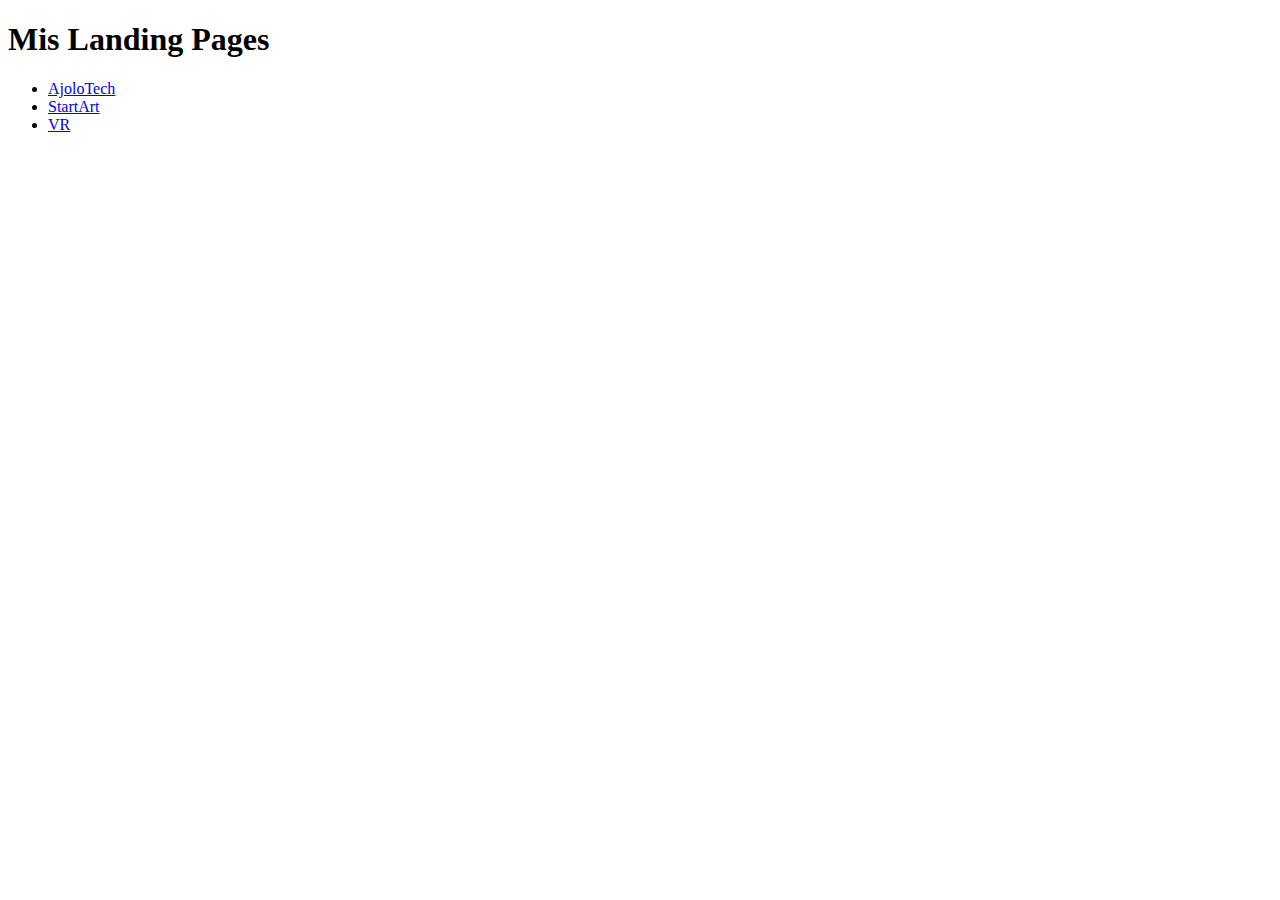
<file: index.html>
<!DOCTYPE html>
<html lang="es">
<head>
  <meta charset="UTF-8">
  <meta name="viewport" content="width=device-width, initial-scale=1">
  <title>Portafolio de Landing Pages</title>
</head>
<body>
  <h1>Mis Landing Pages</h1>
  <ul>
    <li><a href="AjoloTech/" target="_blank">AjoloTech</a></li>
    <li><a href="StartArt/" target="_blank">StartArt</a></li>
    <li><a href="VR/" target="_blank">VR</a></li>
  </ul>
</body>
</html>
</file>
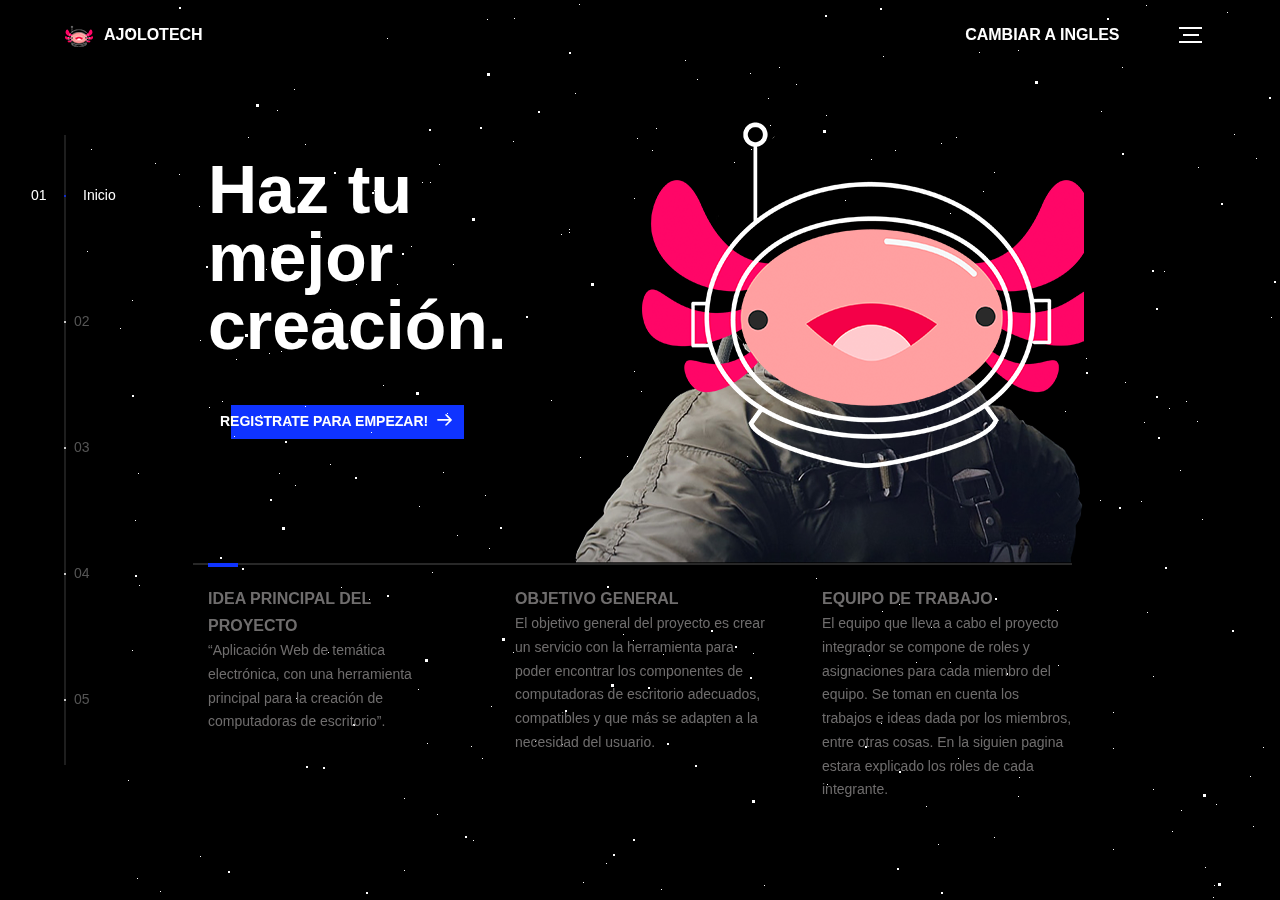
<file: Landing Pages/AjoloTech/index.html>
<!DOCTYPE html>
<html lang="en">
<head>
  <title>AjoloTech</title>
  <link rel="icon" type="image/x-icon" href="assets/Ajolotito.ico" />
  <meta charset="utf-8">
  <meta name="viewport" content="width=device-width, initial-scale=1">
  <meta http-equiv="X-UA-Compatible" content="IE=edge">
  <meta name="description" content="HTML5 website template">
  <meta name="keywords" content="global, template, html, sass, jquery">
  <meta name="author" content="Bucky Maler">
  <link rel="stylesheet" href="assets/css/main.css">
</head>
<body>

<!-- notification for small viewports and landscape oriented smartphones -->
<div class="device-notification">
  <a class="device-notification--logo" href="#0">
    <img src="assets/img/logo.png" alt="AjoloTech">
    <p>AjoloTech</p>
  </a>
  <p class="device-notification--message">Ajolotech tiene mucho mas que ofrecer, preferimos que use una pantalla mas grande, le aseguro.</p>
</div>

<div class="perspective effect-rotate-left">
  <div class="container"><div class="outer-nav--return"></div>
    <div id="viewport" class="l-viewport">
      <div class="l-wrapper">
        <header class="header">
          <a class="header--logo" href="">
            <img src="assets/img/logo.png" alt="Global">
            <p>AjoloTech</p>
          </a>
          <a class="header--logo" href="">
            <a class="header--logo" href="">
              <a class="header--logo" href="">
                <a class="header--logo" href="">
                  <a class="header--logo" href="">
                    <a class="header--logo" href="">
                      <a class="header--logo" href="">
                        <a class="header--logo" href="">
                          <p></p>
                        </a>
                        <p></p>
                      </a>
                      <p></p>
                    </a>
                    <p></p>
                  </a>
                  <p></p>
                </a>
                <p></p>
              </a>
              <p></p>
            </a>
            <p></p>
          </a>
          <a class="header--logo" href="http://localhost/ajolotech/Ingles/PrincipalIngles/">
            <p>Cambiar a Ingles</p> 
          </a>
          
          <button class="header--cta cta">Crea tu PC</button>
          <div class="header--nav-toggle">
            <span></span>
          </div>
        </header>
        <nav class="l-side-nav">
          <ul class="side-nav">
            <li class="is-active"><span>Inicio</span></li>
            <li><span>Integrantes</span></li>
            <li><span>Componentes</span></li>
            <li><span>Contactos</span></li>
            <li><span>Crea tu PC</span></li>
          </ul>
        </nav>
        <ul class="l-main-content main-content">
          <li class="l-section section section--is-active">
            <link href='https://fonts.googleapis.com/css?family=Lato:300,400,700' rel='stylesheet' type='text/css'>
            <div id='stars'></div>
            <div id='stars2'></div>
            <div id='stars3'></div>
            <div id='title'>
              <span>
              </span>
              <br>
              <span>
              </span>
            </div>
            <div class="intro">
              <div class="intro--banner">
                <h1>Haz tu<br>mejor<br>creación.</h1>
                <button class="cta">Registrate para empezar!
                  <svg version="1.1" id="Layer_1" xmlns="http://www.w3.org/2000/svg" xmlns:xlink="http://www.w3.org/1999/xlink" x="0px" y="0px" viewBox="0 0 150 118" style="enable-background:new 0 0 150 118;" xml:space="preserve">
                  <g transform="translate(0.000000,118.000000) scale(0.100000,-0.100000)">
                    <path d="M870,1167c-34-17-55-57-46-90c3-15,81-100,194-211l187-185l-565-1c-431,0-571-3-590-13c-55-28-64-94-18-137c21-20,33-20,597-20h575l-192-193C800,103,794,94,849,39c20-20,39-29,61-29c28,0,63,30,298,262c147,144,272,271,279,282c30,51,23,60-219,304C947,1180,926,1196,870,1167z"/>
                  </g>
                  </svg>
                  <span class="btn-background"></span>
                </button>
                <img src="assets/img/introduction-visual.png" alt="Welcome">
              </div>
              <div class="intro--options">
                <a href="#">
                  <h3>Idea Principal del Proyecto</h3>
                  <p>“Aplicación Web de temática electrónica, con una herramienta principal para la
                    creación de computadoras de escritorio”.</p>
                </a>
                <a href="#">
                  <h3>Objetivo General</h3>
                  <p> El objetivo general del proyecto es crear un servicio con la herramienta para poder
                    encontrar los componentes de computadoras de escritorio adecuados, compatibles
                    y que más se adapten a la necesidad del usuario.</p>
                </a>
                <a href="#">
                  <h3>Equipo de Trabajo</h3>
                  <p>El equipo que lleva a cabo el proyecto integrador se compone de roles y asignaciones para cada miembro del equipo. Se toman en cuenta los trabajos e ideas dada por los miembros, entre otras cosas. En la siguien pagina estara explicado los roles de cada integrante.</p>
                </a>
              </div>
            </div>
          </li>
          <li class="l-section section">
            <link href='https://fonts.googleapis.com/css?family=Lato:300,400,700' rel='stylesheet' type='text/css'>
            <div id='stars'></div>
            <div id='stars2'></div>
            <div id='stars3'></div>
            <div id='title'>
              <span>
              </span>
              <br>
              <span>
              </span>
            </div>
            <div class="work">
              <h2>Integrantes del proyecto</h2>
              <div class="work--lockup">
                <ul class="slider">
                  <li class="slider--item slider--item-left">
                    <a href="#0">
                      <div class="slider--item-image">
                        <img src="assets/img/Ethian.jpg" alt="Victory">
                      </div>
                      <p class="slider--item-title">Ethian Emiliano Martínez Zafiro</p>
                      <p class="slider--item-description">Miembro encargado de la Aplicación Web.</p>
                      <br>
                      <p class="slider--item-description">Director de las comunicaciones de la empresa.</p>
                    </a>
                  </li>
                  <li class="slider--item slider--item-center">
                    <a href="#0">
                      <div class="slider--item-image">
                        <img src="assets/img/Yahir2.0.jpg" alt="Metiew and Smith">
                      </div>
                      <p class="slider--item-title">Alan Yahir Martinez Santillanes</p>
                      <p class="slider--item-description">Miembro principal y encargado en el diseño de la empresa.</p>
                      <br>
                      <p class="slider--item-description">Director creativo del proyecto.</p>
                    </a>
                  </li>
                  <li class="slider--item slider--item-right">
                    <a href="#0">
                      <div class="slider--item-image">
                        <img src="assets/img/Cessssar.jpg" alt="Alex Nowak">
                      </div>
                      <p class="slider--item-title">Cesar Alejandro Ruiz Mercado</p>
                      <p class="slider--item-description">Director de operación del proyecto.</p>
                      <br>
                      <p class="slider--item-description">Miembro encargado de la Aplicación Web.</p>
                    </a>
                  </li>
                </ul>
                <div class="slider--prev">
                  <svg version="1.1" id="Layer_1" xmlns="http://www.w3.org/2000/svg" xmlns:xlink="http://www.w3.org/1999/xlink" x="0px" y="0px"
                  viewBox="0 0 150 118" style="enable-background:new 0 0 150 118;" xml:space="preserve">
                  <g transform="translate(0.000000,118.000000) scale(0.100000,-0.100000)">
                    <path d="M561,1169C525,1155,10,640,3,612c-3-13,1-36,8-52c8-15,134-145,281-289C527,41,562,10,590,10c22,0,41,9,61,29
                    c55,55,49,64-163,278L296,510h575c564,0,576,0,597,20c46,43,37,109-18,137c-19,10-159,13-590,13l-565,1l182,180
                    c101,99,187,188,193,199c16,30,12,57-12,84C631,1174,595,1183,561,1169z"/>
                  </g>
                  </svg>
                </div>
                <div class="slider--next">
                  <svg version="1.1" id="Layer_1" xmlns="http://www.w3.org/2000/svg" xmlns:xlink="http://www.w3.org/1999/xlink" x="0px" y="0px" viewBox="0 0 150 118" style="enable-background:new 0 0 150 118;" xml:space="preserve">
                  <g transform="translate(0.000000,118.000000) scale(0.100000,-0.100000)">
                    <path d="M870,1167c-34-17-55-57-46-90c3-15,81-100,194-211l187-185l-565-1c-431,0-571-3-590-13c-55-28-64-94-18-137c21-20,33-20,597-20h575l-192-193C800,103,794,94,849,39c20-20,39-29,61-29c28,0,63,30,298,262c147,144,272,271,279,282c30,51,23,60-219,304C947,1180,926,1196,870,1167z"/>
                  </g>
                  </svg>
                </div>
              </div>
            </div>
          </li>
          <li class="l-section section">
            <link href='https://fonts.googleapis.com/css?family=Lato:300,400,700' rel='stylesheet' type='text/css'>
            <div id='stars'></div>
            <div id='stars2'></div>
            <div id='stars3'></div>
            <div id='title'>
              <span>
              </span>
              <br>
              <span>
              </span>
            </div>
            <div class="about">
              <section class="section-plans" id="section-plans">
                <div class="u-center-text u-margin-bottom-big">

                </div>
          
                <div class="row">
                  <div class="col-1-of-3">
                    <div class="card">
                      <div class="card__side card__side--front-1">
                        <div class="card__title card__title--1">
                          <i class="fas fa-paper-plane"></i>
                          <h4 class="card__heading">GPU</h4>
                        </div>
          
                        <div class="card__details">


                          <ul>
                            <li>GeForce GTX 1050 Ti</li>
                            <li>RX 6400 Aero ITX</li>
                            <li>GTX 1650 Phoenix</li>
                            <li>RTX 3050 Twin Edge</li>
                            <li>RTX 3070 GAMING</li>
                            <li>RX 6950 XT</li>
                          </ul>

                          
                        </div>
                      </div>
                      <div class="card__side card__side--back card__side--back-1">
                        <div class="card__cta">
                          <div class="card__price-box">
                            <p class="card__price-only">Consiguelo</p>
                            <p class="card__price-value">Ahora</p>
                          </div>
                        </div>
                      </div>
                    </div>
                  </div>
          
                  <div class="col-1-of-3">
                    <div class="card">
                      <div class="card__side card__side--front-2">
                        <div class="card__title card__title--2">
                          <i class="fas fa-plane"></i>
                          <h4 class="card__heading">CPU</h4>
                        </div>
          
                        <div class="card__details">
                          <ul>
                            <li>Ryzen 9 5950X</li>
                            <li>Core i9-12900KF</li>
                            <li>Core i7-12700F</li>
                            <li>Ryzen 5 5600G</li>
                            <li>Core i5-12400</li>
                            <li>Ryzen 7 5800X</li>
                          </ul>
                        </div>
                      </div>
                      <div class="card__side card__side--back card__side--back-2">
                        <div class="card__cta">
                          <div class="card__price-box">
                            <p class="card__price-only">Arma tu</p>
                            <p class="card__price-value">PC</p>
                          </div>
                        </div>
                      </div>
                    </div>
                  </div>
          
                  <div class="col-1-of-3">
                    <div class="card">
                      <div class="card__side card__side--front-3">
                        <div class="card__title card__title--3">
                          <i class="fas fa-rocket"></i>
                          <h4 class="card__heading">RAM</h4>
                        </div>
          
                        <div class="card__details">
                          <ul>
                            <li>Kingston ValueRAM.</li>
                            <li>HyperX Fury</li>
                            <li>G.Skill RipjawsX.</li>
                            <li>G.Skill Trident X.</li>
                            <li>Corsair Vengeance.</li>
                            <li>Thermaltake Toughram RGB</li>
                          </ul>
                        </div>
                      </div>
                      <div class="card__side card__side--back card__side--back-3">
                        <div class="card__cta">
                          <div class="card__price-box">
                            <p class="card__price-only">Hazlo</p>
                            <p class="card__price-value">Realidad</p>
                          </div>
                        </div>
                      </div>
                    </div>
                  </div>
                </div>
                <div class="u-center-text u-margin-top-huge">
                  <a href="#" class="btn btn--green">Los mejores componentes</a>
              </section>
            </div>
          </li>
          <li class="l-section section">
            <link href='https://fonts.googleapis.com/css?family=Lato:300,400,700' rel='stylesheet' type='text/css'>
            <div id='stars'></div>
            <div id='stars2'></div>
            <div id='stars3'></div>
            <div id='title'>
              <span>
              </span>
              <br>
              <span>
              </span>
            </div>
            <div class="contact">
              <div class="contact--lockup">
                <div class="modal">
                  <div class="modal--information">
                    <p>Montes Americanos #9501, Sector 35, Chihuahua</p>
                    <a href="ajolotech.utch@gmail.com">ajolotech.utch@gmail.com</a>
                    <a href="tel:614 241 3465">Tel: 614 241 3465</a>
                  </div>
                  <ul class="modal--options">
                    <li><a href="https://www.instagram.com/ajolo_tech/">Instagram</a></li>
                    <li><a href="https://www.facebook.com/profile.php?id=100083123802066">Facebook</a></li>
                    <li><a href="mailto:ajolotech.utch@gmail.com">Contactanos</a></li>
                  </ul>
                </div>
              </div>
            </div>
          </li>
          <li class="l-section section">
            <link href='https://fonts.googleapis.com/css?family=Lato:300,400,700' rel='stylesheet' type='text/css'>
            <div id='stars'></div>
            <div id='stars2'></div>
            <div id='stars3'></div>
            <div id='title'>
              <span>
              </span>
              <br>
              <span>
              </span>
            </div>
            <div class="hire">
              <div class="login-box">
                <form>
                  <div class="user-box">
                  </div>
                  <div class="user-box">
                  </div>
                  <a href="http://localhost/ajolotech/Espa%c3%b1ol/Login%20Final%20Final/login.php">
                    <span></span>
                    <span></span>
                    <span></span>
                    <span></span>
                    Se parte de la familia.
                  </a>
                </form>
              </div>
            </div>
          </li>
        </ul>
      </div>
    </div>
  </div>
  <ul class="outer-nav">
    <li class="is-active">Inicio</li>
    <li>Integrantes</li>
    <li>Componentes</li>
    <li>Contactos</li>
    <li>Crea tu PC</li>
  </ul>
</div>

<script src="https://ajax.googleapis.com/ajax/libs/jquery/2.2.4/jquery.min.js"></script>
<script>window.jQuery || document.write('<script src="assets/js/vendor/jquery-2.2.4.min.js"><\/script>')</script>
<script src="assets/js/functions-min.js"></script>
</body>
</html>
</file>
<file: Landing Pages/AjoloTech/assets/css/main.css>
@font-face {
    font-family: 'Montserrat';
    src: url("fonts/Montserrat-Black.eot");
    src: local("☺"), url("fonts/Montserrat-Black.woff") format("woff"), url("fonts/Montserrat-Black.ttf") format("truetype"), url("fonts/Montserrat-Black.svg") format("svg");
    font-weight: 900;
    font-style: normal
}

@font-face {
    font-family: 'Montserrat';
    src: url("fonts/Montserrat-Bold.eot");
    src: local("☺"), url("fonts/Montserrat-Bold.woff") format("woff"), url("fonts/Montserrat-Bold.ttf") format("truetype"), url("fonts/Montserrat-Bold.svg") format("svg");
    font-weight: 700;
    font-style: normal
}

@font-face {
    font-family: 'Montserrat';
    src: url("fonts/Montserrat-Regular.eot");
    src: local("☺"), url("fonts/Montserrat-Regular.woff") format("woff"), url("fonts/Montserrat-Regular.ttf") format("truetype"), url("fonts/Montserrat-Regular.svg") format("svg");
    font-weight: 400;
    font-style: normal
}

@font-face {
    font-family: 'Montserrat';
    src: url("fonts/Montserrat-Light.eot");
    src: local("☺"), url("fonts/Montserrat-Light.woff") format("woff"), url("fonts/Montserrat-Light.ttf") format("truetype"), url("fonts/Montserrat-Light.svg") format("svg");
    font-weight: 300;
    font-style: normal
}

/*! normalize.css v3.0.2 | MIT License | git.io/normalize */
html {
    font-family: sans-serif;
    -ms-text-size-adjust: 100%;
    -webkit-text-size-adjust: 100%
}

body {
    margin: 0
}

article,
aside,
details,
figcaption,
figure,
footer,
header,
hgroup,
main,
menu,
nav,
section,
summary {
    display: block
}

audio,
canvas,
progress,
video {
    display: inline-block;
    vertical-align: baseline
}

audio:not([controls]) {
    display: none;
    height: 0
}

[hidden],
template {
    display: none
}

a {
    background-color: transparent
}

a:active,
a:hover {
    outline: 0
}

abbr[title] {
    border-bottom: 1px dotted
}

b,
strong {
    font-weight: bold
}

dfn {
    font-style: italic
}

h1 {
    font-size: 2em;
    margin: 0.67em 0
}

mark {
    background: #ff0;
    color: #000
}

small {
    font-size: 80%
}

sub,
sup {
    font-size: 75%;
    line-height: 0;
    position: relative;
    vertical-align: baseline
}

sup {
    top: -0.5em
}

sub {
    bottom: -0.25em
}

img {
    border: 0
}


svg:not(:root) {
    overflow: hidden
}

figure {
    margin: 1em 40px
}

hr {
    box-sizing: content-box;
    height: 0
}

pre {
    overflow: auto
}

code,
kbd,
pre,
samp {
    font-family: monospace, monospace;
    font-size: 1em
}

button,
input,
optgroup,
select,
textarea {
    color: inherit;
    font: inherit;
    margin: 0
}

button {
    overflow: visible
}

button,
select {
    text-transform: none
}

button,
html input[type="button"],
input[type="reset"],
input[type="submit"] {
    -webkit-appearance: button;
    cursor: pointer
}

button[disabled],
html input[disabled] {
    cursor: default
}

button::-moz-focus-inner,
input::-moz-focus-inner {
    border: 0;
    padding: 0
}

input {
    line-height: normal
}

input[type="checkbox"],
input[type="radio"] {
    box-sizing: border-box;
    padding: 0
}

input[type="number"]::-webkit-inner-spin-button,
input[type="number"]::-webkit-outer-spin-button {
    height: auto
}

input[type="search"] {
    -webkit-appearance: textfield;
    box-sizing: content-box
}

input[type="search"]::-webkit-search-cancel-button,
input[type="search"]::-webkit-search-decoration {
    -webkit-appearance: none
}

fieldset {
    border: 1px solid #c0c0c0;
    margin: 0 2px;
    padding: 0.35em 0.625em 0.75em
}

legend {
    border: 0;
    padding: 0
}

textarea {
    overflow: auto
}

optgroup {
    font-weight: bold
}

table {
    border-collapse: collapse;
    border-spacing: 0
}

td,
th {
    padding: 0
}

::-moz-selection {
    background: #FFF498
}

::selection {
    background: #FFF498
}

::-moz-selection {
    background: #FFF498
}

img::-moz-selection {
    background: transparent
}

img::selection {
    background: transparent
}

img::-moz-selection {
    background: transparent
}

body {
    -webkit-tap-highlight-color: #FFF498
}

body {
    background-color: #0c0c0c;
    font-size: 14px;
    line-height: 1.6;
    font-family: "Montserrat", sans-serif;
    color: #fff;
    -webkit-font-smoothing: antialiased;
    -webkit-text-size-adjust: 100%
}

.l-viewport {
    position: relative;
    width: 100%;
    height: 100vh;
    box-shadow: 0 0 45px 5px rgba(0, 0, 0, 0.85);
    overflow: hidden
}

.l-wrapper {
    position: relative;
    width: 1440px;
    max-width: 90%;
    height: 100%;
    margin: 0 auto
}

.l-side-nav {
    position: absolute;
    left: 0;
    display: -webkit-box;
    display: -webkit-flex;
    display: -ms-flexbox;
    display: flex;
    height: 100%;
    -webkit-box-align: center;
    -webkit-align-items: center;
    -ms-flex-align: center;
    align-items: center
}

.l-side-nav::before {
    content: "";
    position: absolute;
    top: 50%;
    left: 0;
    -webkit-transform: translateY(-50%);
    transform: translateY(-50%);
    width: 2px;
    height: 70%;
    max-height: 750px;
    background-color: #555;
    opacity: .35;
    z-index: 10
}

@media (max-width: 1180px) {
    .l-side-nav {
        display: none
    }
}

.l-main-content {
    position: relative;
    width: 100%;
    height: 100%;
    margin: 0;
    padding: 0;
    list-style: none
}

.l-section {
    position: absolute;
    width: 100%;
    height: 100%
}

.device-notification {
    display: none;
    position: fixed;
    top: 0;
    left: 0;
    width: 100%;
    height: 100%;
    -webkit-box-orient: vertical;
    -webkit-box-direction: normal;
    -webkit-flex-direction: column;
    -ms-flex-direction: column;
    flex-direction: column;
    -webkit-box-align: center;
    -webkit-align-items: center;
    -ms-flex-align: center;
    -ms-grid-row-align: center;
    align-items: center;
    -webkit-box-pack: center;
    -webkit-justify-content: center;
    -ms-flex-pack: center;
    justify-content: center;
    background-color: #0c0c0c;
    z-index: 12
}

.device-notification--logo {
    display: -webkit-box;
    display: -webkit-flex;
    display: -ms-flexbox;
    display: flex;
    -webkit-box-align: center;
    -webkit-align-items: center;
    -ms-flex-align: center;
    align-items: center;
    text-decoration: none;
    color: #fff
}

.device-notification--logo p {
    margin: 0 0 0 10px;
    font-size: 16px;
    font-weight: 700;
    text-transform: uppercase
}

.device-notification--message {
    width: 70%;
    margin: 30px 0 0 0;
    font-weight: 700;
    text-align: center
}

@media (max-width: 767px) and (min-width: 601px) and (max-height: 680px) {
    .device-notification {
        display: -webkit-box;
        display: -webkit-flex;
        display: -ms-flexbox;
        display: flex
    }
}

@media (max-width: 600px) and (min-width: 480px) and (max-height: 580px) {
    .device-notification {
        display: -webkit-box;
        display: -webkit-flex;
        display: -ms-flexbox;
        display: flex
    }
}

@media (max-width: 736px) and (min-width: 360px) and (orientation: landscape) {
    .device-notification {
        display: -webkit-box;
        display: -webkit-flex;
        display: -ms-flexbox;
        display: flex
    }
}

@media(max-width: 359px) {
    .device-notification {
        display: -webkit-box;
        display: -webkit-flex;
        display: -ms-flexbox;
        display: flex
    }
}

.section {
    opacity: 0;
    visibility: hidden;
    -webkit-transition: opacity .4s ease-in-out, visibility 0s .4s;
    transition: opacity .4s ease-in-out, visibility 0s .4s
}

.section--is-active {
    opacity: 1;
    visibility: visible;
    z-index: 1;
    -webkit-transition: opacity .4s ease-in-out .4s;
    transition: opacity .4s ease-in-out .4s
}

.section--next {
    -webkit-transform: translateY(-45px);
    transform: translateY(-45px);
    -webkit-transition: -webkit-transform .4s ease-in-out;
    transition: -webkit-transform .4s ease-in-out;
    transition: transform .4s ease-in-out;
    transition: transform .4s ease-in-out, -webkit-transform .4s ease-in-out
}

.section--prev {
    -webkit-transform: translateY(45px);
    transform: translateY(45px);
    -webkit-transition: -webkit-transform .4s ease-in-out;
    transition: -webkit-transform .4s ease-in-out;
    transition: transform .4s ease-in-out;
    transition: transform .4s ease-in-out, -webkit-transform .4s ease-in-out
}

.header {
    position: absolute;
    top: 0;
    left: 0;
    display: -webkit-box;
    display: -webkit-flex;
    display: -ms-flexbox;
    display: flex;
    width: 100%;
    height: 70px;
    -webkit-box-align: center;
    -webkit-align-items: center;
    -ms-flex-align: center;
    align-items: center;
    -webkit-box-pack: justify;
    -webkit-justify-content: space-between;
    -ms-flex-pack: justify;
    justify-content: space-between;
    z-index: 10
}

.header--logo {
    display: -webkit-box;
    display: -webkit-flex;
    display: -ms-flexbox;
    display: flex;
    -webkit-box-align: center;
    -webkit-align-items: center;
    -ms-flex-align: center;
    align-items: center;
    text-decoration: none;
    color: #fff
}

.header--logo p {
    margin: 0 0 0 10px;
    font-size: 16px;
    font-weight: 700;
    text-transform: uppercase
}

.header--nav-toggle {
    display: -webkit-box;
    display: -webkit-flex;
    display: -ms-flexbox;
    display: flex;
    width: 50px;
    height: 50px;
    -webkit-box-orient: vertical;
    -webkit-box-direction: normal;
    -webkit-flex-direction: column;
    -ms-flex-direction: column;
    flex-direction: column;
    -webkit-box-align: center;
    -webkit-align-items: center;
    -ms-flex-align: center;
    align-items: center;
    -webkit-box-pack: center;
    -webkit-justify-content: center;
    -ms-flex-pack: center;
    justify-content: center;
    cursor: pointer
}

.header--nav-toggle span,
.header--nav-toggle::before,
.header--nav-toggle::after {
    content: "";
    position: relative;
    width: 16px;
    height: 2px;
    background-color: #fff
}

.header--nav-toggle::before {
    bottom: 5px;
    width: 23px
}

.header--nav-toggle::after {
    top: 5px;
    width: 23px
}

.header--cta {
    position: absolute;
    top: 50%;
    left: 50%;
    -webkit-transform: translate(-50%, -50%);
    transform: translate(-50%, -50%);
    padding: 0 20px;
    line-height: 30px;
    text-decoration: none;
    color: #fff;
    font-weight: 700;
    text-transform: uppercase;
    background-color: #0f33ff;
    border: none;
    opacity: 0;
    visibility: hidden;
    -webkit-transition: opacity .4s ease-in-out, visibility 0s .4s;
    transition: opacity .4s ease-in-out, visibility 0s .4s
}

.header--cta:focus {
    outline: none
}

.header--cta.is-active {
    opacity: 1;
    visibility: visible;
    -webkit-transition: opacity .4s ease-in-out .4s;
    transition: opacity .4s ease-in-out .4s
}

@media (max-width: 767px) {
    .header--cta {
        display: none
    }
}

.side-nav {
    position: relative;
    display: -webkit-box;
    display: -webkit-flex;
    display: -ms-flexbox;
    display: flex;
    width: 100px;
    height: 70%;
    max-height: 750px;
    -webkit-box-orient: vertical;
    -webkit-box-direction: normal;
    -webkit-flex-direction: column;
    -ms-flex-direction: column;
    flex-direction: column;
    -webkit-justify-content: space-around;
    -ms-flex-pack: distribute;
    justify-content: space-around;
    margin: 0;
    padding: 0;
    list-style-position: inside;
    z-index: 10
}

.side-nav>li {
    position: relative;
    top: -5px;
    color: #fff;
    font-size: 6px;
    cursor: pointer
}

.side-nav>li span {
    position: relative;
    top: 3px;
    left: 10px;
    color: #fff;
    font-size: 14px;
    font-weight: 300;
    opacity: 0;
    visibility: hidden
}

.side-nav>li::before {
    position: absolute;
    top: 3px;
    left: 10px;
    color: #555;
    font-size: 14px;
    font-weight: 300
}

.side-nav li:nth-child(1)::before {
    content: "01"
}

.side-nav li:nth-child(2)::before {
    content: "02"
}

.side-nav li:nth-child(3)::before {
    content: "03"
}

.side-nav li:nth-child(4)::before {
    content: "04"
}

.side-nav li:nth-child(5)::before {
    content: "05"
}

.side-nav li.is-active {
    color: #0f33ff;
    -webkit-transition: color .4s ease-in-out;
    transition: color .4s ease-in-out
}

.side-nav li.is-active span {
    opacity: 1;
    visibility: visible;
    -webkit-transition: opacity .4s ease-in-out;
    transition: opacity .4s ease-in-out
}

.side-nav li.is-active::before {
    left: -33px;
    color: #fff
}

.intro {
    position: relative;
    display: -webkit-box;
    display: -webkit-flex;
    display: -ms-flexbox;
    display: flex;
    width: 900px;
    max-width: 75%;
    height: 100%;
    -webkit-box-orient: vertical;
    -webkit-box-direction: normal;
    -webkit-flex-direction: column;
    -ms-flex-direction: column;
    flex-direction: column;
    -webkit-box-pack: center;
    -webkit-justify-content: center;
    -ms-flex-pack: center;
    justify-content: center;
    margin: 0 auto
}

@media (max-width: 1180px) {
    .intro {
        max-width: 100%
    }
}

.intro--banner {
    position: relative;
    height: 475px
}

.intro--banner::before {
    content: "";
    position: absolute;
    bottom: 20px;
    left: -15px;
    right: 0;
    height: 2px;
    background-color: #282828
}

.intro--banner::after {
    content: "";
    position: absolute;
    bottom: 18px;
    left: 0;
    width: 30px;
    height: 4px;
    background-color: #0f33ff
}

.intro--banner h1 {
    position: relative;
    font-size: 68px;
    font-weight: 900;
    line-height: 1;
    z-index: 1
}

.intro--banner button {
    position: relative;
    padding: 5px 17px 5px 12px;
    font-weight: 700;
    text-transform: uppercase;
    background-color: transparent;
    border: none
}

.intro--banner button .btn-background {
    position: absolute;
    top: 0;
    left: 23px;
    right: 0;
    height: 100%;
    background-color: #0f33ff;
    z-index: -1;
    -webkit-transition: left .2s ease-in-out;
    transition: left .2s ease-in-out
}

.intro--banner button:hover .btn-background {
    left: 0
}

.intro--banner button:focus {
    outline: none
}

.intro--banner button svg {
    position: relative;
    left: 5px;
    width: 15px;
    fill: #fff
}

.intro--banner img {
    position: absolute;
    bottom: 21px;
    right: -12px
}

.intro--options {
    display: -webkit-box;
    display: -webkit-flex;
    display: -ms-flexbox;
    display: flex;
    -webkit-box-pack: justify;
    -webkit-justify-content: space-between;
    -ms-flex-pack: justify;
    justify-content: space-between;
    margin: 0;
    padding: 0;
    list-style: none
}

.intro--options>a {
    max-width: 250px;
    text-decoration: none;
    color: #6f6d6d;
    -webkit-transition: color .2s ease-in-out;
    transition: color .2s ease-in-out
}

.intro--options>a:hover {
    color: #fff
}

.intro--options h3 {
    font-size: 16px;
    text-transform: uppercase
}

.intro--options p {
    margin-bottom: 0
}

@media (max-width: 900px) {
    .intro--banner {
        height: 380px
    }

    .intro--banner h1 {
        font-size: 55px
    }

    .intro--banner img {
        width: 430px
    }

    .intro--options>a {
        margin-right: 30px
    }

    .intro--options>a:last-child {
        margin-right: 0
    }
}

@media (max-width: 767px) {
    .intro--banner {
        height: 305px
    }

    .intro--banner h1 {
        font-size: 44px
    }

    .intro--banner img {
        width: 330px
    }

    .intro--options {
        display: block
    }

    .intro--options>a {
        display: block;
        max-width: 100%;
        margin: 0 0 30px 0
    }

    .intro--options>a:last-child {
        margin-bottom: 0
    }
}

@media (max-width: 600px) {
    .intro--banner {
        height: 360px
    }

    .intro--banner h1 {
        font-size: 55px
    }

    .intro--banner img {
        display: none
    }
}

@media (max-width: 600px) and (max-height: 750px) {
    .intro--banner {
        height: auto
    }

    .intro--banner::before,
    .intro--banner::after {
        display: none
    }

    .intro--banner h1 {
        margin-top: 0
    }

    .intro--options {
        display: none
    }
}

.work {
    position: relative;
    display: -webkit-box;
    display: -webkit-flex;
    display: -ms-flexbox;
    display: flex;
    width: 960px;
    max-width: 80%;
    height: 100%;
    -webkit-box-orient: vertical;
    -webkit-box-direction: normal;
    -webkit-flex-direction: column;
    -ms-flex-direction: column;
    flex-direction: column;
    -webkit-box-pack: center;
    -webkit-justify-content: center;
    -ms-flex-pack: center;
    justify-content: center;
    margin: 0 auto
}

@media (max-width: 1180px) {
    .work {
        max-width: 100%
    }
}

.work h2 {
    margin: 0 0 20px 0;
    font-size: 30px;
    text-align: center
}

.work--lockup {
    position: relative
}

.work--lockup .slider {
    position: relative;
    display: -webkit-box;
    display: -webkit-flex;
    display: -ms-flexbox;
    display: flex;
    width: 80%;
    margin: 0 auto;
    padding: 0;
    list-style: none
}

.work--lockup .slider--item {
    position: absolute;
    display: none;
    text-align: center
}

.work--lockup .slider--item a {
    text-decoration: none;
    color: #858585
}

.work--lockup .slider--item-title {
    margin-top: 10px;
    font-size: 12px;
    font-weight: 700;
    text-transform: uppercase
}

.work--lockup .slider--item-description {
    display: none;
    max-width: 250px;
    margin: 0 auto
}

.work--lockup .slider--item-image {
    width: 150px;
    height: 150px;
    margin: 0 auto;
    border-radius: 50%;
    overflow: hidden
}

.work--lockup .slider--item-image img {
    width: 100%
}

.work--lockup .slider--item-left {
    top: 50%;
    left: 0;
    -webkit-transform: translateY(-50%);
    transform: translateY(-50%);
    display: block
}

.work--lockup .slider--item-right {
    top: 50%;
    right: 0;
    -webkit-transform: translateY(-50%);
    transform: translateY(-50%);
    display: block
}

.work--lockup .slider--item-center {
    position: relative;
    top: 30px;
    left: 50%;
    -webkit-transform: translateX(-50%);
    transform: translateX(-50%);
    display: block
}

.work--lockup .slider--item-center a {
    color: #fff
}

.work--lockup .slider--item-center .slider--item-title {
    margin-top: 25px;
    font-size: 16px
}

.work--lockup .slider--item-center .slider--item-description {
    display: block
}

.work--lockup .slider--item-center .slider--item-image {
    width: 300px;
    height: 300px
}

.work--lockup .slider--next,
.work--lockup .slider--prev {
    position: absolute;
    top: 160px;
    display: -webkit-box;
    display: -webkit-flex;
    display: -ms-flexbox;
    display: flex;
    width: 50px;
    height: 50px;
    -webkit-box-align: center;
    -webkit-align-items: center;
    -ms-flex-align: center;
    align-items: center;
    -webkit-box-pack: center;
    -webkit-justify-content: center;
    -ms-flex-pack: center;
    justify-content: center;
    background-color: #282828;
    border-radius: 50%;
    cursor: pointer
}

.work--lockup .slider--next svg,
.work--lockup .slider--prev svg {
    width: 20px;
    fill: #fff
}

.work--lockup .slider--next {
    right: 0
}

.work--lockup .slider--prev {
    left: 0
}

@media (max-width: 900px) {
    .work--lockup .slider--item-image {
        width: 120px;
        height: 120px
    }

    .work--lockup .slider--item-center .slider--item-image {
        width: 240px;
        height: 240px
    }

    .work--lockup .slider--next,
    .work--lockup .slider--prev {
        top: 130px
    }
}

@media (max-width: 767px) {
    .work--lockup .slider {
        width: 75%
    }

    .work--lockup .slider--item-image {
        width: 90px;
        height: 90px
    }

    .work--lockup .slider--item-center .slider--item-image {
        width: 190px;
        height: 190px
    }

    .work--lockup .slider--next,
    .work--lockup .slider--prev {
        top: 105px
    }
}

@media (max-width: 600px) {
    .work--lockup .slider {
        width: auto
    }

    .work--lockup .slider--item-left,
    .work--lockup .slider--item-right {
        display: none
    }
}

.about {
    position: relative;
    display: -webkit-box;
    display: -webkit-flex;
    display: -ms-flexbox;
    display: flex;
    width: 900px;
    max-width: 75%;
    height: 100%;
    -webkit-box-orient: vertical;
    -webkit-box-direction: normal;
    -webkit-flex-direction: column;
    -ms-flex-direction: column;
    flex-direction: column;
    -webkit-box-pack: center;
    -webkit-justify-content: center;
    -ms-flex-pack: center;
    justify-content: center;
    margin: 0 auto
}

@media (max-width: 1180px) {
    .about {
        max-width: 100%
    }
}

.about--banner {
    position: relative;
    height: 475px
}

.about--banner::before {
    content: "";
    position: absolute;
    top: 20px;
    left: 200px;
    -webkit-transform: rotate(-25deg);
    transform: rotate(-25deg);
    border: 5px solid #0f33ff;
    border-right-color: transparent;
    border-bottom-color: transparent
}

.about--banner::after {
    content: "";
    position: absolute;
    top: 75px;
    left: 400px;
    -webkit-transform: rotate(45deg);
    transform: rotate(45deg);
    width: 10px;
    height: 10px;
    background-color: #0f33ff
}

.about--banner h2 {
    position: relative;
    margin-top: 35px;
    font-size: 68px;
    font-weight: 900;
    line-height: 1;
    z-index: 1
}

.about--banner h2::before {
    content: "";
    position: absolute;
    top: 60px;
    left: 268px;
    width: 30px;
    height: 30px;
    background-color: #0f33ff;
    border-radius: 50%
}

.about--banner h2::after {
    content: "";
    position: absolute;
    top: 255px;
    left: 255px;
    width: 10px;
    height: 10px;
    background-color: #0f33ff
}

.about--banner a {
    padding: 5px 17px 5px 0;
    text-decoration: none;
    color: #fff;
    font-weight: 700;
    text-transform: uppercase;
    background-color: transparent
}

.about--banner a:hover svg {
    left: 10px
}

.about--banner a svg {
    position: relative;
    left: 5px;
    width: 15px;
    fill: #fff;
    -webkit-transition: left .2s ease-in-out;
    transition: left .2s ease-in-out
}

.about--banner img {
    position: absolute;
    bottom: -90px;
    right: -12px
}

.about--options {
    display: -webkit-box;
    display: -webkit-flex;
    display: -ms-flexbox;
    display: flex;
    max-width: 600px;
    -webkit-box-pack: justify;
    -webkit-justify-content: space-between;
    -ms-flex-pack: justify;
    justify-content: space-between;
    margin: 0;
    padding: 0;
    list-style: none
}

.about--options>a {
    position: relative;
    width: 150px;
    height: 75px;
    text-decoration: none;
    color: #fff;
    border: 10px solid #0f33ff;
    background-position: center;
    background-size: cover;
    background-repeat: no-repeat
}

.about--options>a:nth-child(1) {
    background-image: url("../img/about-winners.jpg")
}

.about--options>a:nth-child(2) {
    background-image: url("../img/about-philosophy.jpg")
}

.about--options>a:nth-child(3) {
    background-image: url("../img/about-history.jpg")
}

.about--options>a:hover h3 {
    bottom: -50px
}

.about--options h3 {
    position: absolute;
    bottom: -38px;
    left: 10px;
    font-size: 16px;
    text-transform: uppercase;
    -webkit-transition: bottom .2s ease-in-out, left .2s ease-in-out;
    transition: bottom .2s ease-in-out, left .2s ease-in-out
}

@media (max-width: 767px) {
    .about--banner {
        height: 305px
    }

    .about--banner::before {
        top: 0;
        left: 125px
    }

    .about--banner::after {
        top: 35px;
        left: 260px
    }

    .about--banner h2 {
        margin-top: 10px;
        font-size: 44px
    }

    .about--banner h2::before {
        top: 28px;
        left: 168px
    }

    .about--banner h2::after {
        top: 163px;
        left: 163px
    }

    .about--banner img {
        width: 315px
    }
}

@media (max-width: 600px) {
    .about--banner {
        height: auto
    }

    .about--banner::before {
        left: 155px
    }

    .about--banner::after {
        left: 310px
    }

    .about--banner h2 {
        margin-top: 0;
        font-size: 55px
    }

    .about--banner h2::before {
        top: 43px;
        left: 214px
    }

    .about--banner h2::after {
        top: 205px;
        left: 205px
    }

    .about--banner img {
        display: none
    }

    .about--options {
        display: none
    }
}

.contact {
    position: fixed;
    top: 0;
    left: 0;
    width: 100%;
    height: 100%;
    background-image: url("../img/contact-visual.png");
    background-position: center;
    background-size: cover;
    background-repeat: no-repeat
}

.contact--lockup {
    position: relative;
    display: -webkit-box;
    display: -webkit-flex;
    display: -ms-flexbox;
    display: flex;
    width: 900px;
    max-width: 75%;
    height: 100%;
    -webkit-box-align: center;
    -webkit-align-items: center;
    -ms-flex-align: center;
    align-items: center;
    -webkit-box-pack: end;
    -webkit-justify-content: flex-end;
    -ms-flex-pack: end;
    justify-content: flex-end;
    margin: 0 auto
}

@media (max-width: 1180px) {
    .contact--lockup {
        max-width: 90%
    }
}

@media (max-width: 767px) {
    .contact--lockup {
        -webkit-box-pack: center;
        -webkit-justify-content: center;
        -ms-flex-pack: center;
        justify-content: center
    }
}

.contact--lockup .modal {
    padding: 45px 45px;
    text-align: center;
    background-color: #0c0c0c;
    box-shadow: 0 0 30px 0 rgba(0, 0, 0, 0.75)
}

.contact--lockup .modal--information p,
.contact--lockup .modal--information a {
    display: block;
    margin: 14px 0;
    text-decoration: none;
    color: #fff;
    font-weight: 700
}

.contact--lockup .modal--information p {
    margin-top: 0
}

.contact--lockup .modal--options {
    margin: 0;
    padding: 0;
    list-style: none
}

.contact--lockup .modal--options>li {
    width: 130px;
    margin: 0 auto 25px auto
}

.contact--lockup .modal--options li:nth-child(1) {
    background-color: #1769ff
}

.contact--lockup .modal--options li:nth-child(2) {
    background-color: #ea4c89
}

.contact--lockup .modal--options li:nth-child(3) {
    margin-bottom: 0;
    background-color: #0f33ff;
    text-transform: uppercase
}

.contact--lockup .modal--options a {
    display: block;
    width: 100%;
    padding: 8px 0;
    text-decoration: none;
    color: #fff;
    font-weight: 700
}

.hire {
    position: relative;
    display: -webkit-box;
    display: -webkit-flex;
    display: -ms-flexbox;
    display: flex;
    width: 700px;
    max-width: 75%;
    height: 100%;
    -webkit-box-orient: vertical;
    -webkit-box-direction: normal;
    -webkit-flex-direction: column;
    -ms-flex-direction: column;
    flex-direction: column;
    -webkit-box-pack: center;
    -webkit-justify-content: center;
    -ms-flex-pack: center;
    justify-content: center;
    margin: 0 auto
}

@media (max-width: 1180px) {
    .hire {
        max-width: 100%
    }
}

.hire h2 {
    margin: 0 0 20px 0;
    font-size: 30px;
    text-align: center
}

.work-request {
    display: -webkit-box;
    display: -webkit-flex;
    display: -ms-flexbox;
    display: flex;
    width: 100%;
    -webkit-box-orient: vertical;
    -webkit-box-direction: normal;
    -webkit-flex-direction: column;
    -ms-flex-direction: column;
    flex-direction: column;
    -webkit-box-align: center;
    -webkit-align-items: center;
    -ms-flex-align: center;
    align-items: center;
    color: #fff
}

.work-request input[type="submit"] {
    width: 400px;
    max-width: 100%;
    line-height: 50px;
    font-size: 16px;
    font-weight: 700;
    text-transform: uppercase;
    background-color: #0f33ff;
    border: none;
    border-radius: 0
}

.work-request input[type="submit"]:focus {
    outline: none
}

.work-request--options {
    display: -webkit-box;
    display: -webkit-flex;
    display: -ms-flexbox;
    display: flex;
    width: 100%;
    -webkit-box-orient: vertical;
    -webkit-box-direction: normal;
    -webkit-flex-direction: column;
    -ms-flex-direction: column;
    flex-direction: column;
    -webkit-box-align: center;
    -webkit-align-items: center;
    -ms-flex-align: center;
    align-items: center;
    margin: 30px 0
}

.work-request--options .options-a {
    display: -webkit-box;
    display: -webkit-flex;
    display: -ms-flexbox;
    display: flex;
    width: 100%;
    -webkit-box-pack: justify;
    -webkit-justify-content: space-between;
    -ms-flex-pack: justify;
    justify-content: space-between
}

.work-request--options .options-b {
    display: -webkit-box;
    display: -webkit-flex;
    display: -ms-flexbox;
    display: flex;
    width: 72%;
    -webkit-flex-wrap: wrap;
    -ms-flex-wrap: wrap;
    flex-wrap: wrap;
    -webkit-justify-content: space-around;
    -ms-flex-pack: distribute;
    justify-content: space-around
}

.work-request--options label {
    display: block;
    width: 200px;
    margin-bottom: 30px;
    line-height: 50px;
    font-size: 16px;
    font-weight: 700;
    text-align: center;
    border: 2px solid #fff;
    cursor: pointer;
    -webkit-transition: background-color .2s ease-in-out, border-color .2s ease-in-out;
    transition: background-color .2s ease-in-out, border-color .2s ease-in-out
}

.work-request--options label svg {
    position: relative;
    left: -5px;
    width: 0;
    fill: #fff;
    -webkit-transition: width .2s ease-in-out;
    transition: width .2s ease-in-out
}

.work-request--options input[type="checkbox"] {
    display: none
}

.work-request--options input[type="checkbox"]:checked+label {
    background-color: #0f33ff;
    border-color: #0f33ff
}

.work-request--options input[type="checkbox"]:checked+label svg {
    width: 15px
}

.work-request--information {
    display: -webkit-box;
    display: -webkit-flex;
    display: -ms-flexbox;
    display: flex;
    width: 100%;
    -webkit-box-pack: justify;
    -webkit-justify-content: space-between;
    -ms-flex-pack: justify;
    justify-content: space-between;
    margin-bottom: 60px
}

.work-request--information .information-name,
.work-request--information .information-email {
    position: relative;
    width: 45%;
    height: 50px;
    font-size: 30px;
    font-weight: 300
}

.work-request--information input[type="text"],
.work-request--information input[type="email"] {
    width: 100%;
    padding: 0 0 5px 0;
    background-color: transparent;
    border: none;
    border-bottom: 1px solid #fff;
    border-radius: 0
}

.work-request--information input[type="text"]:focus,
.work-request--information input[type="email"]:focus {
    outline: none;
    background-color: #0c0c0c
}

.work-request--information label {
    position: absolute;
    top: 0;
    left: 0;
    pointer-events: none;
    -webkit-transition: top .2s ease-in-out, font-size .2s ease-in-out;
    transition: top .2s ease-in-out, font-size .2s ease-in-out
}

.work-request--information input:focus+label,
.work-request--information input.has-value+label {
    top: -15px;
    font-size: 14px
}

@media (max-width: 767px) {
    .work-request--options {
        -webkit-box-orient: horizontal;
        -webkit-box-direction: normal;
        -webkit-flex-direction: row;
        -ms-flex-direction: row;
        flex-direction: row;
        -webkit-justify-content: space-around;
        -ms-flex-pack: distribute;
        justify-content: space-around
    }

    .work-request--options .options-a,
    .work-request--options .options-b {
        display: block;
        width: auto
    }
}

@media (max-width: 600px) {
    .work-request--options {
        margin: 20px 0
    }
}

@media (max-width: 600px) and (max-width: 415px) {
    .work-request--options {
        -webkit-box-pack: justify;
        -webkit-justify-content: space-between;
        -ms-flex-pack: justify;
        justify-content: space-between
    }
}

@media (max-width: 600px) {
    .work-request--options label {
        width: 150px;
        margin-bottom: 15px;
        font-size: 14px
    }

    .work-request--options input[type="checkbox"]:checked+label svg {
        width: 12px
    }

    .work-request--information {
        margin-bottom: 30px
    }

    .work-request--information .information-name,
    .work-request--information .information-email {
        height: 40px;
        font-size: 24px
    }
}

.perspective {
    position: relative;
    width: 100%;
    height: 100%;
    overflow: hidden
}

.perspective--modalview {
    position: fixed;
    -webkit-perspective: 1500px;
    perspective: 1500px
}

.container {
    position: relative;
    -webkit-transform: translateZ(0) translateX(0) rotateY(0deg);
    transform: translateZ(0) translateX(0) rotateY(0deg);
    min-height: 100%;
    outline: 30px solid #0f33ff;
    -webkit-transition: -webkit-transform .4s;
    transition: -webkit-transform .4s;
    transition: transform .4s;
    transition: transform .4s, -webkit-transform .4s
}

.modalview .container {
    position: absolute;
    width: 100%;
    height: 100%;
    overflow: hidden;
    -webkit-backface-visibility: hidden;
    backface-visibility: hidden
}

.effect-rotate-left .container {
    -webkit-transform-origin: 0% 50%;
    transform-origin: 0% 50%;
    -webkit-transition: -webkit-transform .4s;
    transition: -webkit-transform .4s;
    transition: transform .4s;
    transition: transform .4s, -webkit-transform .4s
}

.effect-rotate-left--animate .container {
    -webkit-transform: translateZ(-1800px) translateX(-50%) rotateY(45deg);
    transform: translateZ(-1800px) translateX(-50%) rotateY(45deg);
    outline: 30px solid #0f33ff
}

.outer-nav {
    position: absolute;
    top: 50%;
    left: 55%;
    -webkit-transform: translateY(-50%);
    transform: translateY(-50%);
    -webkit-transform-style: preserve-3d;
    transform-style: preserve-3d;
    margin: 0;
    padding: 0;
    list-style: none;
    text-align: center;
    visibility: hidden;
    -webkit-transition: visibility 0s .2s;
    transition: visibility 0s .2s
}

.outer-nav.is-vis {
    visibility: visible
}

.outer-nav--return {
    position: absolute;
    top: 0;
    left: 0;
    width: 100%;
    height: 100%;
    display: none;
    cursor: pointer;
    z-index: 11
}

.outer-nav--return.is-vis {
    display: block
}

.outer-nav>li {
    -webkit-transform-style: preserve-3d;
    transform-style: preserve-3d;
    -webkit-transform: translateX(350px) translateZ(-1000px);
    transform: translateX(350px) translateZ(-1000px);
    font-size: 55px;
    font-weight: 900;
    opacity: 0;
    cursor: pointer;
    -webkit-transition: opacity .2s, -webkit-transform .2s;
    transition: opacity .2s, -webkit-transform .2s;
    transition: transform .2s, opacity .2s;
    transition: transform .2s, opacity .2s, -webkit-transform .2s
}

.outer-nav>li.is-vis {
    -webkit-transform: translateX(0) translateZ(0);
    transform: translateX(0) translateZ(0);
    opacity: 1;
    -webkit-transition: opacity .4s, -webkit-transform .4s;
    transition: opacity .4s, -webkit-transform .4s;
    transition: transform .4s, opacity .4s;
    transition: transform .4s, opacity .4s, -webkit-transform .4s
}

.outer-nav>li::before {
    content: "";
    position: absolute;
    top: 50%;
    left: 50%;
    -webkit-transform: translate(-50%, -25%);
    transform: translate(-50%, -25%);
    width: 110%;
    height: 15px;
    opacity: 0;
    background-color: #0f33ff
}

.outer-nav>li.is-active::before {
    opacity: 1
}

@media (max-width: 767px) {
    .outer-nav>li {
        font-size: 44px
    }
}

@media (max-width: 600px) {
    .outer-nav>li {
        font-size: 34px
    }
}

.outer-nav li.is-vis:nth-child(2) {
    -webkit-transition-delay: .04s;
    transition-delay: .04s
}

.outer-nav li.is-vis:nth-child(3) {
    -webkit-transition-delay: .08s;
    transition-delay: .08s
}

.outer-nav li.is-vis:nth-child(4) {
    -webkit-transition-delay: .12s;
    transition-delay: .12s
}

.outer-nav li.is-vis:nth-child(5) {
    -webkit-transition-delay: .16s;
    transition-delay: .16s
}

.u-center-text {
    text-align: center !important;
  }
  
  .u-margin-bottom-small {
    margin-bottom: 1.5rem !important;
  }
  
  .u-margin-bottom-medium {
    margin-bottom: 4rem !important;
  }
  
  .u-margin-top-big {
    margin-top: 5rem !important;
  }
  
  body {
    font-family: sans-serif;
    font-weight: 400;
    line-height: 1.7;
    color: #fff;
    background: #000;
  }
  
  .heading-primary {
    color: #fff;
    text-transform: uppercase;
    -webkit-backface-visibility: hidden;
    backface-visibility: hidden;
    margin-bottom: 6rem;
  }
  
  .heading-primary--main {
    display: block;
    font-size: 6rem;
    font-weight: 400;
    letter-spacing: 3.5rem;
    -webkit-animation-name: moveInLeft;
    animation-name: moveInLeft;
    -webkit-animation-duration: 1s;
    animation-duration: 1s;
    -webkit-animation-timing-function: ease-out;
    animation-timing-function: ease-out;
    /*
          animation-delay: 3s;
          animation-iteration-count: 3;
          */
  }
  
  .heading-primary--sub {
    display: block;
    font-size: 2rem;
    font-weight: 700;
    letter-spacing: 1.75rem;
    -webkit-animation: moveInRight 1s ease-out;
    animation: moveInRight 1s ease-out;
  }
  
  .heading-secondary {
    font-size: 3.5rem;
    text-transform: uppercase;
    font-weight: 700;
    color: transparent;
    letter-spacing: 0.2rem;
    line-height: 1;
    -webkit-transition: all 0.2s;
    transition: all 0.2s;
    color: #eee;
  }
  
  .btn,
  .btn:link,
  .btn:visited {
    text-transform: uppercase;
    text-decoration: none;
    padding: 1.5rem 4rem;
    display: inline-block;
    border-radius: 0.5rem;
    -webkit-transition: all 0.2s;
    transition: all 0.2s;
    position: relative;
    font-size: 1.6rem;
    border: none;
    cursor: pointer;
  }
  
  .btn:hover {
    -webkit-transform: translateY(-3px);
    transform: translateY(-3px);
    -webkit-box-shadow: 0 1rem 2rem rgba(0, 0, 0, 0.2);
    box-shadow: 0 1rem 2rem rgba(0, 0, 0, 0.2);
  }
  
  .btn:hover::after {
    -webkit-transform: scaleX(1.4) scaleY(1.6);
    transform: scaleX(1.4) scaleY(1.6);
    opacity: 0;
  }
  
  .btn:active,
  .btn:focus {
    outline: none;
    -webkit-transform: translateY(-1px);
    transform: translateY(-1px);
    -webkit-box-shadow: 0 0.5rem 1rem rgba(0, 0, 0, 0.2);
    box-shadow: 0 0.5rem 1rem rgba(0, 0, 0, 0.2);
  }
  
  .btn--white {
    background-color: #fff;
    color: #777;
  }
  
  .btn--white::after {
    background-color: #fff;
  }
  
  .btn--green {
    background: -webkit-gradient(
      linear,
      left top,
      right top,
      from(#fc466b),
      to(#3f5efb)
    );
    background: linear-gradient(to right, #fc466b, #3f5efb);
    color: #fff;
  }
  
  .btn--green::after {
    background-color: #55c57a;
  }
  
  *,
  *::after,
  *::before {
    margin: 0;
    padding: 0;
    -webkit-box-sizing: inherit;
    box-sizing: inherit;
  }
  
  html {
    font-size: 62.5%;
  }
  
  body {
    -webkit-box-sizing: border-box;
    box-sizing: border-box;
  }
  
  .section-plans {
    background-color: #000;
    padding: 4rem 0 4rem 0;
  }
  
  .card {
    -webkit-perspective: 150rem;
    perspective: 150rem;
    -moz-perspective: 150rem;
    position: relative;
    height: 52rem;
  }
  
  .card__side {
    height: 52rem;
    -webkit-transition: all 0.8s ease;
    transition: all 0.8s ease;
    position: absolute;
    top: 0;
    left: 0;
    width: 100%;
    -webkit-backface-visibility: hidden;
    backface-visibility: hidden;
    border-radius: 3px;
    overflow: hidden;
    -webkit-box-shadow: 0 1.5rem 4rem rgba(0, 0, 0, 0.15);
    box-shadow: 0 1.5rem 4rem rgba(0, 0, 0, 0.15);
  }
  about
  .card__side--front {
    background-color: #fff;
  }
  
  .card__side--front-1 {
    background: linear-gradient(-45deg, #3f5efb, #2C3E50);
  }
  
  .card__side--front-2 {
    background: linear-gradient(-45deg, #f403d1, #3f5efb);
  }
  
  .card__side--front-3 {
    background: linear-gradient(-45deg, #2C3E50, #f403d1);
  }
  
  .card__side--back {
    -webkit-transform: rotateY(180deg);
    transform: rotateY(180deg);
  }
  
  .card__side--back-1 {
    background: linear-gradient(-45deg, #3f5efb, #2C3E50);
  }
  
  .card__side--back-2 {
    background: linear-gradient(-45deg, #c802aa, #334bc8);
  }
  
  .card__side--back-3 {
    background: linear-gradient(-45deg, #2C3E50, #f403d1);
  }
  
  .card:hover .card__side--front-1,
  .card:hover .card__side--front-2,
  .card:hover .card__side--front-3 {
    -webkit-transform: rotateY(-180deg);
    transform: rotateY(-180deg);
  }
  
  .card:hover .card__side--back {
    -webkit-transform: rotateY(0);
    transform: rotateY(0);
  }
  
  .card__title {
    height: 20rem;
    padding: 4rem 2rem 2rem;
    display: -webkit-box;
    display: -ms-flexbox;
    display: flex;
    -webkit-box-orient: vertical;
    -webkit-box-direction: normal;
    -ms-flex-direction: column;
    flex-direction: column;
    -webkit-box-pack: center;
    -ms-flex-pack: center;
    justify-content: center;
    -webkit-box-align: center;
    -ms-flex-align: center;
    align-items: center;
  }
  
  .card__title--1 .fas {
    font-size: 5rem;
  }
  
  .card__title--2 .fas {
    font-size: 5rem;
  }
  
  .card__title--3 .fas {
    font-size: 5rem;
  }
  
  .card__heading {
    font-size: 4rem;
    font-weight: 300;
    text-transform: uppercase;
    text-align: center;
    color: #fff;
    width: 75%;
  }
  
  .card__heading-span {
    padding: 1rem 1.5rem;
    -webkit-box-decoration-break: clone;
    box-decoration-break: clone;
  }
  
  .card__details {
    padding: 0 2rem 2rem;
  }
  
  .card__details ul {
    list-style: none;
    width: 80%;
    margin: 0 auto;
  }
  
  .card__details ul li {
    text-align: center;
    font-size: 1.5rem;
    padding: 1rem;
  }
  
  .card__details ul li:not(:last-child) {
    border-bottom: 1px solid #eee;
  }
  
  .card__cta {
    position: absolute;
    top: 50%;
    left: 50%;
    -webkit-transform: translate(-50%, -50%);
    transform: translate(-50%, -50%);
    width: 90%;
    text-align: center;
  }
  
  .card__price-box {
    text-align: center;
    color: #fff;
    margin-bottom: 8rem;
  }
  
  .card__price-only {
    font-size: 1.4rem;
    text-transform: uppercase;
  }
  
  .card__price-value {
    font-size: 6rem;
    font-weight: 100;
  }
  
  .row {
    max-width: 114rem;
    margin: 0 auto;
  }
  
  .row:not(:last-child) {
    margin-bottom: 5rem;
    margin-top: 5rem;
  }
  
  .row::after {
    content: "";
    display: table;
    clear: both;
  }
  
  .row [class^="col-"] {
    float: left;
  }
  
  .row [class^="col-"]:not(:last-child) {
    margin-right: 6rem;
  }
  
  .row .col-1-of-3 {
    width: calc((100% - 2 * 6rem) / 3);
  }


  /*login falso*/

  
  .l-section section body {
    margin:0;
    padding:0;
    font-family: sans-serif;
    background: linear-gradient(#141e30, #243b55);
  }
  
  .login-box {
    position: absolute;
    top: 50%;
    left: 50%;
    width: 400px;
    padding: 40px;
    transform: translate(-50%, -50%);
    background: rgba(0,0,0,.5);
    box-sizing: border-box;
    box-shadow: 0 15px 25px #3f5efb;
    border-radius: 15px;
  }
  
  .login-box h2 {
    margin: 0 0 30px;
    padding: 0;
    color: #fff;
    text-align: center;
  }
  
  .login-box .user-box {
    position: relative;
  }
  
  .login-box .user-box input {
    width: 100%;
    padding: 10px 0;
    font-size: 16px;
    color: #fff;
    margin-bottom: 30px;
    border: none;
    border-bottom: 1px solid #fff;
    outline: none;
    background: transparent;
  }
  .login-box .user-box label {
    position: absolute;
    top:0;
    left: 0;
    padding: 10px 0;
    font-size: 20px;
    color: #fff;
    pointer-events: none;
    transition: .5s;
  }
  
  .login-box .user-box input:focus ~ label,
  .login-box .user-box input:valid ~ label {
    top: -20px;
    left: 0;
    color: #3f5efb;
    font-size: 15px;
  }
  
  .login-box form a {
    position: relative;
    display: inline-block;
    padding: 20px 20px;
    color: #3f5efb;
    font-size: 20px;
    text-decoration: none;
    text-transform: uppercase;
    overflow: hidden;
    transition: .5s;
    margin-top: 40px;
    letter-spacing: 5px
  }
  
  .login-box a:hover {
    background: #3f5efb;
    color: #fff;
    border-radius: 10px;
    box-shadow: 0 0 5px #3f5efb,
                0 0 25px #3f5efb,
                0 0 50px #3f5efb,
                0 0 100px #3f5efb;
  }
  
  .login-box a span {
    position: absolute;
    display: block;
  }
  
  .login-box a span:nth-child(1) {
    top: 0;
    left: -100%;
    width: 100%;
    height: 3px;
    background: linear-gradient(90deg, transparent, #3f5efb);
    animation: btn-anim1 1s linear infinite;
  }
  
  @keyframes btn-anim1 {
    0% {
      left: -100%;
    }
    50%,100% {
      left: 100%;
    }
  }
  
  .login-box a span:nth-child(2) {
    top: -100%;
    right: 0;
    width: 2px;
    height: 100%;
    background: linear-gradient(180deg, transparent, #3f5efb);
    animation: btn-anim2 1s linear infinite;
    animation-delay: .25s
  }
  
  @keyframes btn-anim2 {
    0% {
      top: -100%;
    }
    50%,100% {
      top: 100%;
    }
  }
  
  .login-box a span:nth-child(3) {
    bottom: 0;
    right: -100%;
    width: 100%;
    height: 2px;
    background: linear-gradient(270deg, transparent, #3f5efb);
    animation: btn-anim3 1s linear infinite;
    animation-delay: .5s
  }
  
  @keyframes btn-anim3 {
    0% {
      right: -100%;
    }
    50%,100% {
      right: 100%;
    }
  }
  
  .login-box a span:nth-child(4) {
    bottom: -100%;
    left: 0;
    width: 2px;
    height: 100%;
    background: linear-gradient(360deg, transparent, #3f5efb);
    animation: btn-anim4 1s linear infinite;
    animation-delay: .75s
  }
  
  @keyframes btn-anim4 {
    0% {
      bottom: -100%;
    }
    50%,100% {
      bottom: 100%;
    }
  }

  /*PARALAX*/
  /*PARALAX*/
  html {
    height: 100%;
    background: radial-gradient(ellipse at bottom, #1b2735 0%, #090a0f 100%);
    overflow: hidden;
  }
  
  #stars {
    width: 1px;
    height: 1px;
    background: transparent;
    box-shadow: 1338px 873px #FFF , 174px 1271px #FFF , 1940px 421px #FFF , 448px 1429px #FFF , 340px 798px #FFF , 1964px 1292px #FFF , 135px 206px #FFF , 706px 125px #FFF , 738px 1045px #FFF , 1795px 879px #FFF , 344px 1727px #FFF , 740px 434px #FFF , 407px 746px #FFF , 1143px 1739px #FFF , 449px 652px #FFF , 1602px 1437px #FFF , 263px 1052px #FFF , 930px 837px #FFF , 1310px 1043px #FFF , 347px 246px #FFF , 1335px 1799px #FFF , 282px 1822px #FFF , 1141px 867px #FFF , 603px 1039px #FFF , 725px 1044px #FFF , 610px 1987px #FFF , 674px 1058px #FFF , 250px 1222px #FFF , 1488px 1829px #FFF , 615px 1893px #FFF , 940px 423px #FFF , 1399px 479px #FFF , 1443px 1068px #FFF , 1622px 1200px #FFF , 718px 1442px #FFF , 160px 1572px #FFF , 632px 1603px #FFF , 1270px 76px #FFF , 954px 796px #FFF , 24px 1321px #FFF , 1499px 531px #FFF , 1366px 1382px #FFF , 1830px 967px #FFF , 1456px 522px #FFF , 479px 1526px #FFF , 449px 141px #FFF , 413px 1310px #FFF , 1879px 1278px #FFF , 391px 1403px #FFF , 1339px 895px #FFF , 1643px 62px #FFF , 213px 110px #FFF , 901px 1782px #FFF , 673px 1859px #FFF , 1314px 26px #FFF , 1477px 1701px #FFF , 963px 991px #FFF , 831px 1248px #FFF , 788px 1681px #FFF , 1152px 1463px #FFF , 456px 1141px #FFF , 818px 611px #FFF , 1375px 232px #FFF , 1333px 1408px #FFF , 1675px 1124px #FFF , 1612px 177px #FFF , 1657px 659px #FFF , 1352px 164px #FFF , 338px 1016px #FFF , 389px 264px #FFF , 350px 1123px #FFF , 1743px 1721px #FFF , 277px 587px #FFF , 217px 351px #FFF , 929px 1754px #FFF , 1160px 1004px #FFF , 1837px 1948px #FFF , 1083px 612px #FFF , 752px 578px #FFF , 633px 79px #FFF , 363px 743px #FFF , 1427px 452px #FFF , 734px 1429px #FFF , 231px 485px #FFF , 1958px 207px #FFF , 862px 1390px #FFF , 812px 1558px #FFF , 972px 1858px #FFF , 1993px 445px #FFF , 1254px 1426px #FFF , 1134px 1074px #FFF , 1143px 1195px #FFF , 1951px 1916px #FFF , 1029px 1873px #FFF , 1216px 1138px #FFF , 1878px 175px #FFF , 718px 1967px #FFF , 41px 1215px #FFF , 1482px 520px #FFF , 1650px 1404px #FFF , 519px 882px #FFF , 937px 1438px #FFF , 1314px 679px #FFF , 233px 197px #FFF , 99px 1341px #FFF , 339px 967px #FFF , 1398px 76px #FFF , 1555px 655px #FFF , 1745px 1965px #FFF , 617px 1209px #FFF , 852px 1523px #FFF , 1508px 202px #FFF , 1904px 1280px #FFF , 586px 921px #FFF , 354px 689px #FFF , 1740px 1082px #FFF , 74px 473px #FFF , 1592px 1724px #FFF , 400px 1154px #FFF , 1307px 1589px #FFF , 1441px 853px #FFF , 1965px 1751px #FFF , 421px 495px #FFF , 516px 457px #FFF , 2px 1831px #FFF , 594px 1476px #FFF , 962px 717px #FFF , 249px 1175px #FFF , 1877px 1438px #FFF , 1694px 1125px #FFF , 497px 234px #FFF , 837px 1142px #FFF , 1112px 955px #FFF , 482px 1862px #FFF , 1273px 1915px #FFF , 1910px 40px #FFF , 909px 332px #FFF , 627px 1352px #FFF , 1482px 1806px #FFF , 1748px 1248px #FFF , 368px 572px #FFF , 762px 115px #FFF , 23px 251px #FFF , 1319px 1874px #FFF , 683px 279px #FFF , 942px 1566px #FFF , 1337px 1929px #FFF , 1189px 826px #FFF , 1021px 1971px #FFF , 686px 73px #FFF , 697px 1256px #FFF , 732px 250px #FFF , 782px 1165px #FFF , 1326px 62px #FFF , 914px 1988px #FFF , 1534px 135px #FFF , 1868px 1568px #FFF , 471px 741px #FFF , 62px 994px #FFF , 1739px 811px #FFF , 157px 1996px #FFF , 498px 744px #FFF , 1100px 271px #FFF , 1087px 1634px #FFF , 1887px 812px #FFF , 1191px 1479px #FFF , 1310px 864px #FFF , 192px 1415px #FFF , 1049px 748px #FFF , 310px 190px #FFF , 305px 1199px #FFF , 425px 1729px #FFF , 1105px 408px #FFF , 578px 1542px #FFF , 955px 777px #FFF , 1152px 1456px #FFF , 1170px 907px #FFF , 1491px 506px #FFF , 79px 900px #FFF , 1258px 1630px #FFF , 3px 1360px #FFF , 366px 182px #FFF , 1108px 1254px #FFF , 1609px 1340px #FFF , 1666px 1807px #FFF , 1085px 1849px #FFF , 1560px 277px #FFF , 156px 652px #FFF , 418px 758px #FFF , 1147px 1400px #FFF , 226px 1443px #FFF , 1350px 1107px #FFF , 579px 1778px #FFF , 757px 1226px #FFF , 1326px 1423px #FFF , 490px 1814px #FFF , 1228px 731px #FFF , 1790px 8px #FFF , 336px 983px #FFF , 1485px 1211px #FFF , 96px 891px #FFF , 588px 150px #FFF , 805px 655px #FFF , 115px 1851px #FFF , 575px 1729px #FFF , 1122px 401px #FFF , 723px 964px #FFF , 56px 328px #FFF , 1380px 1231px #FFF , 820px 406px #FFF , 1163px 12px #FFF , 1288px 568px #FFF , 472px 1531px #FFF , 1621px 1991px #FFF , 27px 149px #FFF , 817px 723px #FFF , 830px 994px #FFF , 1622px 327px #FFF , 1016px 1983px #FFF , 103px 1268px #FFF , 922px 1049px #FFF , 105px 1580px #FFF , 1572px 950px #FFF , 633px 697px #FFF , 1387px 1458px #FFF , 831px 150px #FFF , 1037px 1680px #FFF , 1029px 1112px #FFF , 807px 159px #FFF , 1190px 1611px #FFF , 96px 1505px #FFF , 704px 1788px #FFF , 1330px 1078px #FFF , 340px 870px #FFF , 1263px 33px #FFF , 1908px 191px #FFF , 638px 1032px #FFF , 1394px 1477px #FFF , 1595px 1693px #FFF , 1655px 219px #FFF , 659px 1581px #FFF , 1573px 1007px #FFF , 569px 640px #FFF , 121px 1236px #FFF , 1467px 392px #FFF , 1082px 5px #FFF , 599px 654px #FFF , 1216px 775px #FFF , 1387px 1702px #FFF , 1701px 278px #FFF , 1147px 1634px #FFF , 969px 1097px #FFF , 266px 1211px #FFF , 1840px 777px #FFF , 358px 182px #FFF , 1470px 675px #FFF , 40px 1449px #FFF , 1250px 948px #FFF , 1739px 1827px #FFF , 811px 1714px #FFF , 145px 407px #FFF , 576px 1703px #FFF , 1313px 408px #FFF , 988px 500px #FFF , 1294px 40px #FFF , 1966px 1274px #FFF , 892px 137px #FFF , 56px 1236px #FFF , 1111px 1381px #FFF , 163px 1903px #FFF , 797px 1181px #FFF , 763px 784px #FFF , 715px 67px #FFF , 373px 814px #FFF , 827px 1300px #FFF , 1058px 67px #FFF , 886px 662px #FFF , 879px 1737px #FFF , 1005px 1821px #FFF , 1600px 112px #FFF , 239px 1788px #FFF , 162px 1931px #FFF , 390px 1958px #FFF , 456px 1416px #FFF , 257px 237px #FFF , 1910px 1182px #FFF , 1614px 284px #FFF , 518px 1919px #FFF , 418px 936px #FFF , 1394px 1820px #FFF , 1318px 454px #FFF , 136px 856px #FFF , 1117px 810px #FFF , 894px 758px #FFF , 1349px 1231px #FFF , 1803px 540px #FFF , 1704px 920px #FFF , 1049px 712px #FFF , 403px 1726px #FFF , 591px 1889px #FFF , 833px 1137px #FFF , 1123px 1759px #FFF , 1981px 773px #FFF , 91px 163px #FFF , 1633px 881px #FFF , 930px 172px #FFF , 305px 1965px #FFF , 1453px 725px #FFF , 956px 1808px #FFF , 1047px 1069px #FFF , 1995px 982px #FFF , 1985px 401px #FFF , 373px 1390px #FFF , 350px 1394px #FFF , 1888px 1970px #FFF , 899px 1253px #FFF , 1358px 1207px #FFF , 1991px 429px #FFF , 597px 1699px #FFF , 1939px 1641px #FFF , 1138px 519px #FFF , 745px 1695px #FFF , 1199px 747px #FFF , 1710px 419px #FFF , 1773px 633px #FFF , 64px 780px #FFF , 1444px 18px #FFF , 11px 1937px #FFF , 1448px 1844px #FFF , 1152px 804px #FFF , 1041px 905px #FFF , 355px 506px #FFF , 305px 599px #FFF , 184px 137px #FFF , 1450px 357px #FFF , 1000px 1689px #FFF , 172px 359px #FFF , 1715px 859px #FFF , 86px 1534px #FFF , 1975px 1203px #FFF , 1234px 1462px #FFF , 742px 1156px #FFF , 427px 706px #FFF , 1538px 1548px #FFF , 1352px 1176px #FFF , 919px 191px #FFF , 266px 309px #FFF , 172px 1483px #FFF , 115px 1953px #FFF , 423px 19px #FFF , 1139px 988px #FFF , 285px 340px #FFF , 1958px 16px #FFF , 306px 1273px #FFF , 1287px 1558px #FFF , 852px 662px #FFF , 1933px 68px #FFF , 723px 1983px #FFF , 1336px 312px #FFF , 1234px 1270px #FFF , 1475px 1069px #FFF , 1110px 1857px #FFF , 1752px 176px #FFF , 366px 1661px #FFF , 335px 1116px #FFF , 1732px 1467px #FFF , 1089px 789px #FFF , 1364px 1024px #FFF , 68px 650px #FFF , 853px 1079px #FFF , 559px 1233px #FFF , 1810px 682px #FFF , 511px 93px #FFF , 1629px 1087px #FFF , 312px 986px #FFF , 333px 284px #FFF , 1813px 1061px #FFF , 1633px 479px #FFF , 1516px 1384px #FFF , 607px 668px #FFF , 266px 464px #FFF , 927px 1621px #FFF , 1610px 1032px #FFF , 170px 1940px #FFF , 68px 300px #FFF , 426px 1564px #FFF , 735px 1979px #FFF , 1828px 198px #FFF , 844px 1457px #FFF , 205px 353px #FFF , 1472px 589px #FFF , 675px 978px #FFF , 487px 400px #FFF , 1352px 321px #FFF , 1150px 885px #FFF , 1325px 1930px #FFF , 1133px 421px #FFF , 1414px 1969px #FFF , 806px 1120px #FFF , 1484px 1747px #FFF , 953px 909px #FFF , 113px 1734px #FFF , 250px 720px #FFF , 600px 1991px #FFF , 1580px 1637px #FFF , 1065px 1200px #FFF , 1275px 914px #FFF , 689px 653px #FFF , 202px 269px #FFF , 1759px 1809px #FFF , 1502px 880px #FFF , 1988px 149px #FFF , 1237px 156px #FFF , 1656px 1990px #FFF , 1932px 1237px #FFF , 40px 1011px #FFF , 121px 1250px #FFF , 1162px 1692px #FFF , 591px 1865px #FFF , 913px 1937px #FFF , 1080px 422px #FFF , 306px 1912px #FFF , 1274px 1213px #FFF , 505px 232px #FFF , 1802px 1406px #FFF , 252px 1876px #FFF , 1555px 594px #FFF , 871px 1115px #FFF , 1149px 897px #FFF , 617px 1911px #FFF , 1324px 1421px #FFF , 1615px 1212px #FFF , 559px 634px #FFF , 1217px 1696px #FFF , 1108px 1583px #FFF , 1858px 350px #FFF , 867px 627px #FFF , 704px 98px #FFF , 1077px 501px #FFF , 1725px 871px #FFF , 990px 989px #FFF , 148px 1907px #FFF , 1858px 1862px #FFF , 566px 1400px #FFF , 338px 417px #FFF , 1089px 676px #FFF , 1296px 1662px #FFF , 1425px 1305px #FFF , 1304px 532px #FFF , 994px 665px #FFF , 1555px 22px #FFF , 317px 1016px #FFF , 1699px 813px #FFF , 819px 56px #FFF , 584px 1880px #FFF , 877px 143px #FFF , 746px 498px #FFF , 1291px 1400px #FFF , 812px 263px #FFF , 505px 229px #FFF , 1341px 875px #FFF , 1775px 1615px #FFF , 822px 1049px #FFF , 159px 909px #FFF , 1116px 470px #FFF , 1192px 158px #FFF , 425px 548px #FFF , 592px 128px #FFF , 876px 1343px #FFF , 1311px 14px #FFF , 1444px 792px #FFF , 918px 1292px #FFF , 862px 806px #FFF , 1471px 47px #FFF , 954px 1028px #FFF , 700px 885px #FFF , 155px 564px #FFF , 1750px 1932px #FFF , 1961px 1874px #FFF , 1344px 1306px #FFF , 1334px 1948px #FFF , 1914px 1965px #FFF , 687px 149px #FFF , 1945px 426px #FFF , 1170px 134px #FFF , 260px 1762px #FFF , 1722px 1712px #FFF , 969px 963px #FFF , 239px 1773px #FFF , 1809px 1583px #FFF , 224px 425px #FFF , 680px 1471px #FFF , 1288px 1339px #FFF , 980px 1865px #FFF , 73px 878px #FFF , 393px 535px #FFF , 131px 1761px #FFF , 1837px 292px #FFF , 820px 1552px #FFF , 196px 415px #FFF , 165px 1821px #FFF , 558px 966px #FFF , 1879px 105px #FFF , 1994px 1290px #FFF , 1843px 1041px #FFF , 1616px 249px #FFF , 1946px 1896px #FFF , 1511px 635px #FFF , 1768px 1009px #FFF , 1888px 156px #FFF , 639px 1540px #FFF , 232px 1171px #FFF , 215px 473px #FFF , 241px 144px #FFF , 172px 192px #FFF , 1704px 375px #FFF , 1428px 1425px #FFF , 69px 1232px #FFF , 621px 60px #FFF , 658px 1667px #FFF , 1037px 111px #FFF , 605px 239px #FFF , 1108px 831px #FFF , 1293px 228px #FFF , 1076px 976px #FFF , 136px 340px #FFF , 1897px 924px #FFF , 1331px 341px #FFF , 379px 472px #FFF , 1704px 1446px #FFF , 1338px 1671px #FFF , 921px 328px #FFF , 740px 530px #FFF , 232px 698px #FFF , 670px 162px #FFF , 442px 1497px #FFF , 1899px 510px #FFF , 115px 174px #FFF , 1449px 876px #FFF , 781px 200px #FFF , 1228px 935px #FFF , 1576px 1935px #FFF , 1797px 400px #FFF , 375px 164px #FFF , 1524px 555px #FFF , 1758px 294px #FFF , 1431px 1861px #FFF , 1070px 1045px #FFF , 1051px 1728px #FFF , 1775px 1531px #FFF , 1947px 1999px #FFF , 874px 844px #FFF , 1585px 1869px #FFF , 1717px 1904px #FFF , 1878px 173px #FFF , 453px 1872px #FFF , 1817px 1280px #FFF , 732px 84px #FFF , 760px 414px #FFF , 1774px 1887px #FFF , 1514px 987px #FFF , 909px 1918px #FFF , 911px 1281px #FFF , 266px 987px #FFF , 720px 1938px #FFF , 1412px 646px #FFF , 915px 52px #FFF , 1381px 752px #FFF , 1977px 210px #FFF , 1712px 1846px #FFF , 241px 406px #FFF , 521px 1575px #FFF , 1389px 513px #FFF , 1612px 496px #FFF , 604px 1394px #FFF , 1924px 1961px #FFF , 610px 1105px #FFF , 264px 652px #FFF , 319px 385px #FFF , 1225px 346px #FFF , 303px 933px #FFF , 393px 1607px #FFF , 1766px 443px #FFF , 1738px 38px #FFF , 664px 1126px #FFF , 1240px 114px #FFF , 323px 38px #FFF , 361px 1858px #FFF , 75px 585px #FFF , 1022px 358px #FFF , 823px 486px #FFF , 1110px 1792px #FFF , 869px 1578px #FFF , 517px 1440px #FFF , 754px 901px #FFF , 1487px 319px #FFF , 948px 1897px #FFF , 563px 456px #FFF , 71px 520px #FFF , 1207px 317px #FFF , 539px 1655px #FFF , 1907px 1626px #FFF , 736px 1651px #FFF , 1807px 667px #FFF , 292px 284px #FFF , 611px 1888px #FFF , 1230px 465px #FFF , 1999px 248px #FFF , 570px 198px #FFF , 1049px 849px #FFF , 1408px 183px #FFF , 1323px 1904px #FFF , 573px 138px #FFF , 996px 1471px #FFF , 1134px 167px #FFF , 948px 1157px #FFF , 577px 391px #FFF , 1224px 1578px #FFF , 954px 50px #FFF , 868px 1800px #FFF , 1798px 298px #FFF , 551px 1096px #FFF , 60px 1422px #FFF , 1230px 1439px #FFF , 568px 1121px #FFF , 112px 1083px #FFF , 1491px 1208px #FFF , 158px 401px #FFF , 561px 1965px #FFF , 1775px 226px #FFF , 1993px 1715px #FFF , 570px 371px #FFF , 991px 1967px #FFF , 1061px 382px #FFF , 1460px 1381px #FFF , 95px 973px #FFF , 1282px 806px #FFF , 1588px 409px #FFF , 597px 889px #FFF , 632px 235px #FFF , 1501px 432px #FFF , 1186px 776px #FFF , 1260px 1600px #FFF , 988px 1000px #FFF , 628px 1345px #FFF , 1955px 745px #FFF , 307px 432px #FFF , 409px 840px #FFF , 1892px 1485px #FFF , 1379px 197px #FFF , 1753px 135px #FFF , 1837px 1244px #FFF , 148px 331px #FFF , 702px 1490px #FFF , 170px 436px #FFF , 1467px 1393px #FFF , 1309px 310px #FFF , 1381px 1154px #FFF , 1582px 1415px #FFF , 1036px 500px #FFF , 1329px 874px #FFF , 990px 1616px #FFF , 398px 949px #FFF , 1484px 21px #FFF , 886px 213px #FFF , 542px 863px #FFF , 1287px 1427px #FFF , 740px 449px #FFF , 1792px 1570px #FFF , 1501px 145px #FFF , 440px 1756px #FFF , 1927px 488px #FFF , 802px 1644px #FFF , 1758px 1128px #FFF , 450px 18px #FFF , 515px 4px #FFF , 383px 413px #FFF , 230px 89px #FFF , 1981px 471px #FFF , 218px 1192px #FFF , 1001px 411px #FFF , 504px 1005px #FFF , 365px 914px #FFF , 1390px 1021px #FFF , 974px 449px #FFF , 1012px 489px #FFF , 1932px 1886px #FFF , 1567px 1684px #FFF , 835px 604px #FFF , 58px 1827px #FFF , 1px 955px #FFF , 1177px 909px #FFF , 1244px 111px #FFF , 523px 1119px #FFF , 1544px 306px #FFF , 205px 1172px #FFF , 1340px 406px #FFF , 993px 610px #FFF , 1924px 1822px #FFF , 847px 1511px #FFF;
    animation: animStar 50s linear infinite;
  }
  #stars:after {
    content: " ";
    position: absolute;
    top: 2000px;
    width: 1px;
    height: 1px;
    background: transparent;
    box-shadow: 1338px 873px #FFF , 174px 1271px #FFF , 1940px 421px #FFF , 448px 1429px #FFF , 340px 798px #FFF , 1964px 1292px #FFF , 135px 206px #FFF , 706px 125px #FFF , 738px 1045px #FFF , 1795px 879px #FFF , 344px 1727px #FFF , 740px 434px #FFF , 407px 746px #FFF , 1143px 1739px #FFF , 449px 652px #FFF , 1602px 1437px #FFF , 263px 1052px #FFF , 930px 837px #FFF , 1310px 1043px #FFF , 347px 246px #FFF , 1335px 1799px #FFF , 282px 1822px #FFF , 1141px 867px #FFF , 603px 1039px #FFF , 725px 1044px #FFF , 610px 1987px #FFF , 674px 1058px #FFF , 250px 1222px #FFF , 1488px 1829px #FFF , 615px 1893px #FFF , 940px 423px #FFF , 1399px 479px #FFF , 1443px 1068px #FFF , 1622px 1200px #FFF , 718px 1442px #FFF , 160px 1572px #FFF , 632px 1603px #FFF , 1270px 76px #FFF , 954px 796px #FFF , 24px 1321px #FFF , 1499px 531px #FFF , 1366px 1382px #FFF , 1830px 967px #FFF , 1456px 522px #FFF , 479px 1526px #FFF , 449px 141px #FFF , 413px 1310px #FFF , 1879px 1278px #FFF , 391px 1403px #FFF , 1339px 895px #FFF , 1643px 62px #FFF , 213px 110px #FFF , 901px 1782px #FFF , 673px 1859px #FFF , 1314px 26px #FFF , 1477px 1701px #FFF , 963px 991px #FFF , 831px 1248px #FFF , 788px 1681px #FFF , 1152px 1463px #FFF , 456px 1141px #FFF , 818px 611px #FFF , 1375px 232px #FFF , 1333px 1408px #FFF , 1675px 1124px #FFF , 1612px 177px #FFF , 1657px 659px #FFF , 1352px 164px #FFF , 338px 1016px #FFF , 389px 264px #FFF , 350px 1123px #FFF , 1743px 1721px #FFF , 277px 587px #FFF , 217px 351px #FFF , 929px 1754px #FFF , 1160px 1004px #FFF , 1837px 1948px #FFF , 1083px 612px #FFF , 752px 578px #FFF , 633px 79px #FFF , 363px 743px #FFF , 1427px 452px #FFF , 734px 1429px #FFF , 231px 485px #FFF , 1958px 207px #FFF , 862px 1390px #FFF , 812px 1558px #FFF , 972px 1858px #FFF , 1993px 445px #FFF , 1254px 1426px #FFF , 1134px 1074px #FFF , 1143px 1195px #FFF , 1951px 1916px #FFF , 1029px 1873px #FFF , 1216px 1138px #FFF , 1878px 175px #FFF , 718px 1967px #FFF , 41px 1215px #FFF , 1482px 520px #FFF , 1650px 1404px #FFF , 519px 882px #FFF , 937px 1438px #FFF , 1314px 679px #FFF , 233px 197px #FFF , 99px 1341px #FFF , 339px 967px #FFF , 1398px 76px #FFF , 1555px 655px #FFF , 1745px 1965px #FFF , 617px 1209px #FFF , 852px 1523px #FFF , 1508px 202px #FFF , 1904px 1280px #FFF , 586px 921px #FFF , 354px 689px #FFF , 1740px 1082px #FFF , 74px 473px #FFF , 1592px 1724px #FFF , 400px 1154px #FFF , 1307px 1589px #FFF , 1441px 853px #FFF , 1965px 1751px #FFF , 421px 495px #FFF , 516px 457px #FFF , 2px 1831px #FFF , 594px 1476px #FFF , 962px 717px #FFF , 249px 1175px #FFF , 1877px 1438px #FFF , 1694px 1125px #FFF , 497px 234px #FFF , 837px 1142px #FFF , 1112px 955px #FFF , 482px 1862px #FFF , 1273px 1915px #FFF , 1910px 40px #FFF , 909px 332px #FFF , 627px 1352px #FFF , 1482px 1806px #FFF , 1748px 1248px #FFF , 368px 572px #FFF , 762px 115px #FFF , 23px 251px #FFF , 1319px 1874px #FFF , 683px 279px #FFF , 942px 1566px #FFF , 1337px 1929px #FFF , 1189px 826px #FFF , 1021px 1971px #FFF , 686px 73px #FFF , 697px 1256px #FFF , 732px 250px #FFF , 782px 1165px #FFF , 1326px 62px #FFF , 914px 1988px #FFF , 1534px 135px #FFF , 1868px 1568px #FFF , 471px 741px #FFF , 62px 994px #FFF , 1739px 811px #FFF , 157px 1996px #FFF , 498px 744px #FFF , 1100px 271px #FFF , 1087px 1634px #FFF , 1887px 812px #FFF , 1191px 1479px #FFF , 1310px 864px #FFF , 192px 1415px #FFF , 1049px 748px #FFF , 310px 190px #FFF , 305px 1199px #FFF , 425px 1729px #FFF , 1105px 408px #FFF , 578px 1542px #FFF , 955px 777px #FFF , 1152px 1456px #FFF , 1170px 907px #FFF , 1491px 506px #FFF , 79px 900px #FFF , 1258px 1630px #FFF , 3px 1360px #FFF , 366px 182px #FFF , 1108px 1254px #FFF , 1609px 1340px #FFF , 1666px 1807px #FFF , 1085px 1849px #FFF , 1560px 277px #FFF , 156px 652px #FFF , 418px 758px #FFF , 1147px 1400px #FFF , 226px 1443px #FFF , 1350px 1107px #FFF , 579px 1778px #FFF , 757px 1226px #FFF , 1326px 1423px #FFF , 490px 1814px #FFF , 1228px 731px #FFF , 1790px 8px #FFF , 336px 983px #FFF , 1485px 1211px #FFF , 96px 891px #FFF , 588px 150px #FFF , 805px 655px #FFF , 115px 1851px #FFF , 575px 1729px #FFF , 1122px 401px #FFF , 723px 964px #FFF , 56px 328px #FFF , 1380px 1231px #FFF , 820px 406px #FFF , 1163px 12px #FFF , 1288px 568px #FFF , 472px 1531px #FFF , 1621px 1991px #FFF , 27px 149px #FFF , 817px 723px #FFF , 830px 994px #FFF , 1622px 327px #FFF , 1016px 1983px #FFF , 103px 1268px #FFF , 922px 1049px #FFF , 105px 1580px #FFF , 1572px 950px #FFF , 633px 697px #FFF , 1387px 1458px #FFF , 831px 150px #FFF , 1037px 1680px #FFF , 1029px 1112px #FFF , 807px 159px #FFF , 1190px 1611px #FFF , 96px 1505px #FFF , 704px 1788px #FFF , 1330px 1078px #FFF , 340px 870px #FFF , 1263px 33px #FFF , 1908px 191px #FFF , 638px 1032px #FFF , 1394px 1477px #FFF , 1595px 1693px #FFF , 1655px 219px #FFF , 659px 1581px #FFF , 1573px 1007px #FFF , 569px 640px #FFF , 121px 1236px #FFF , 1467px 392px #FFF , 1082px 5px #FFF , 599px 654px #FFF , 1216px 775px #FFF , 1387px 1702px #FFF , 1701px 278px #FFF , 1147px 1634px #FFF , 969px 1097px #FFF , 266px 1211px #FFF , 1840px 777px #FFF , 358px 182px #FFF , 1470px 675px #FFF , 40px 1449px #FFF , 1250px 948px #FFF , 1739px 1827px #FFF , 811px 1714px #FFF , 145px 407px #FFF , 576px 1703px #FFF , 1313px 408px #FFF , 988px 500px #FFF , 1294px 40px #FFF , 1966px 1274px #FFF , 892px 137px #FFF , 56px 1236px #FFF , 1111px 1381px #FFF , 163px 1903px #FFF , 797px 1181px #FFF , 763px 784px #FFF , 715px 67px #FFF , 373px 814px #FFF , 827px 1300px #FFF , 1058px 67px #FFF , 886px 662px #FFF , 879px 1737px #FFF , 1005px 1821px #FFF , 1600px 112px #FFF , 239px 1788px #FFF , 162px 1931px #FFF , 390px 1958px #FFF , 456px 1416px #FFF , 257px 237px #FFF , 1910px 1182px #FFF , 1614px 284px #FFF , 518px 1919px #FFF , 418px 936px #FFF , 1394px 1820px #FFF , 1318px 454px #FFF , 136px 856px #FFF , 1117px 810px #FFF , 894px 758px #FFF , 1349px 1231px #FFF , 1803px 540px #FFF , 1704px 920px #FFF , 1049px 712px #FFF , 403px 1726px #FFF , 591px 1889px #FFF , 833px 1137px #FFF , 1123px 1759px #FFF , 1981px 773px #FFF , 91px 163px #FFF , 1633px 881px #FFF , 930px 172px #FFF , 305px 1965px #FFF , 1453px 725px #FFF , 956px 1808px #FFF , 1047px 1069px #FFF , 1995px 982px #FFF , 1985px 401px #FFF , 373px 1390px #FFF , 350px 1394px #FFF , 1888px 1970px #FFF , 899px 1253px #FFF , 1358px 1207px #FFF , 1991px 429px #FFF , 597px 1699px #FFF , 1939px 1641px #FFF , 1138px 519px #FFF , 745px 1695px #FFF , 1199px 747px #FFF , 1710px 419px #FFF , 1773px 633px #FFF , 64px 780px #FFF , 1444px 18px #FFF , 11px 1937px #FFF , 1448px 1844px #FFF , 1152px 804px #FFF , 1041px 905px #FFF , 355px 506px #FFF , 305px 599px #FFF , 184px 137px #FFF , 1450px 357px #FFF , 1000px 1689px #FFF , 172px 359px #FFF , 1715px 859px #FFF , 86px 1534px #FFF , 1975px 1203px #FFF , 1234px 1462px #FFF , 742px 1156px #FFF , 427px 706px #FFF , 1538px 1548px #FFF , 1352px 1176px #FFF , 919px 191px #FFF , 266px 309px #FFF , 172px 1483px #FFF , 115px 1953px #FFF , 423px 19px #FFF , 1139px 988px #FFF , 285px 340px #FFF , 1958px 16px #FFF , 306px 1273px #FFF , 1287px 1558px #FFF , 852px 662px #FFF , 1933px 68px #FFF , 723px 1983px #FFF , 1336px 312px #FFF , 1234px 1270px #FFF , 1475px 1069px #FFF , 1110px 1857px #FFF , 1752px 176px #FFF , 366px 1661px #FFF , 335px 1116px #FFF , 1732px 1467px #FFF , 1089px 789px #FFF , 1364px 1024px #FFF , 68px 650px #FFF , 853px 1079px #FFF , 559px 1233px #FFF , 1810px 682px #FFF , 511px 93px #FFF , 1629px 1087px #FFF , 312px 986px #FFF , 333px 284px #FFF , 1813px 1061px #FFF , 1633px 479px #FFF , 1516px 1384px #FFF , 607px 668px #FFF , 266px 464px #FFF , 927px 1621px #FFF , 1610px 1032px #FFF , 170px 1940px #FFF , 68px 300px #FFF , 426px 1564px #FFF , 735px 1979px #FFF , 1828px 198px #FFF , 844px 1457px #FFF , 205px 353px #FFF , 1472px 589px #FFF , 675px 978px #FFF , 487px 400px #FFF , 1352px 321px #FFF , 1150px 885px #FFF , 1325px 1930px #FFF , 1133px 421px #FFF , 1414px 1969px #FFF , 806px 1120px #FFF , 1484px 1747px #FFF , 953px 909px #FFF , 113px 1734px #FFF , 250px 720px #FFF , 600px 1991px #FFF , 1580px 1637px #FFF , 1065px 1200px #FFF , 1275px 914px #FFF , 689px 653px #FFF , 202px 269px #FFF , 1759px 1809px #FFF , 1502px 880px #FFF , 1988px 149px #FFF , 1237px 156px #FFF , 1656px 1990px #FFF , 1932px 1237px #FFF , 40px 1011px #FFF , 121px 1250px #FFF , 1162px 1692px #FFF , 591px 1865px #FFF , 913px 1937px #FFF , 1080px 422px #FFF , 306px 1912px #FFF , 1274px 1213px #FFF , 505px 232px #FFF , 1802px 1406px #FFF , 252px 1876px #FFF , 1555px 594px #FFF , 871px 1115px #FFF , 1149px 897px #FFF , 617px 1911px #FFF , 1324px 1421px #FFF , 1615px 1212px #FFF , 559px 634px #FFF , 1217px 1696px #FFF , 1108px 1583px #FFF , 1858px 350px #FFF , 867px 627px #FFF , 704px 98px #FFF , 1077px 501px #FFF , 1725px 871px #FFF , 990px 989px #FFF , 148px 1907px #FFF , 1858px 1862px #FFF , 566px 1400px #FFF , 338px 417px #FFF , 1089px 676px #FFF , 1296px 1662px #FFF , 1425px 1305px #FFF , 1304px 532px #FFF , 994px 665px #FFF , 1555px 22px #FFF , 317px 1016px #FFF , 1699px 813px #FFF , 819px 56px #FFF , 584px 1880px #FFF , 877px 143px #FFF , 746px 498px #FFF , 1291px 1400px #FFF , 812px 263px #FFF , 505px 229px #FFF , 1341px 875px #FFF , 1775px 1615px #FFF , 822px 1049px #FFF , 159px 909px #FFF , 1116px 470px #FFF , 1192px 158px #FFF , 425px 548px #FFF , 592px 128px #FFF , 876px 1343px #FFF , 1311px 14px #FFF , 1444px 792px #FFF , 918px 1292px #FFF , 862px 806px #FFF , 1471px 47px #FFF , 954px 1028px #FFF , 700px 885px #FFF , 155px 564px #FFF , 1750px 1932px #FFF , 1961px 1874px #FFF , 1344px 1306px #FFF , 1334px 1948px #FFF , 1914px 1965px #FFF , 687px 149px #FFF , 1945px 426px #FFF , 1170px 134px #FFF , 260px 1762px #FFF , 1722px 1712px #FFF , 969px 963px #FFF , 239px 1773px #FFF , 1809px 1583px #FFF , 224px 425px #FFF , 680px 1471px #FFF , 1288px 1339px #FFF , 980px 1865px #FFF , 73px 878px #FFF , 393px 535px #FFF , 131px 1761px #FFF , 1837px 292px #FFF , 820px 1552px #FFF , 196px 415px #FFF , 165px 1821px #FFF , 558px 966px #FFF , 1879px 105px #FFF , 1994px 1290px #FFF , 1843px 1041px #FFF , 1616px 249px #FFF , 1946px 1896px #FFF , 1511px 635px #FFF , 1768px 1009px #FFF , 1888px 156px #FFF , 639px 1540px #FFF , 232px 1171px #FFF , 215px 473px #FFF , 241px 144px #FFF , 172px 192px #FFF , 1704px 375px #FFF , 1428px 1425px #FFF , 69px 1232px #FFF , 621px 60px #FFF , 658px 1667px #FFF , 1037px 111px #FFF , 605px 239px #FFF , 1108px 831px #FFF , 1293px 228px #FFF , 1076px 976px #FFF , 136px 340px #FFF , 1897px 924px #FFF , 1331px 341px #FFF , 379px 472px #FFF , 1704px 1446px #FFF , 1338px 1671px #FFF , 921px 328px #FFF , 740px 530px #FFF , 232px 698px #FFF , 670px 162px #FFF , 442px 1497px #FFF , 1899px 510px #FFF , 115px 174px #FFF , 1449px 876px #FFF , 781px 200px #FFF , 1228px 935px #FFF , 1576px 1935px #FFF , 1797px 400px #FFF , 375px 164px #FFF , 1524px 555px #FFF , 1758px 294px #FFF , 1431px 1861px #FFF , 1070px 1045px #FFF , 1051px 1728px #FFF , 1775px 1531px #FFF , 1947px 1999px #FFF , 874px 844px #FFF , 1585px 1869px #FFF , 1717px 1904px #FFF , 1878px 173px #FFF , 453px 1872px #FFF , 1817px 1280px #FFF , 732px 84px #FFF , 760px 414px #FFF , 1774px 1887px #FFF , 1514px 987px #FFF , 909px 1918px #FFF , 911px 1281px #FFF , 266px 987px #FFF , 720px 1938px #FFF , 1412px 646px #FFF , 915px 52px #FFF , 1381px 752px #FFF , 1977px 210px #FFF , 1712px 1846px #FFF , 241px 406px #FFF , 521px 1575px #FFF , 1389px 513px #FFF , 1612px 496px #FFF , 604px 1394px #FFF , 1924px 1961px #FFF , 610px 1105px #FFF , 264px 652px #FFF , 319px 385px #FFF , 1225px 346px #FFF , 303px 933px #FFF , 393px 1607px #FFF , 1766px 443px #FFF , 1738px 38px #FFF , 664px 1126px #FFF , 1240px 114px #FFF , 323px 38px #FFF , 361px 1858px #FFF , 75px 585px #FFF , 1022px 358px #FFF , 823px 486px #FFF , 1110px 1792px #FFF , 869px 1578px #FFF , 517px 1440px #FFF , 754px 901px #FFF , 1487px 319px #FFF , 948px 1897px #FFF , 563px 456px #FFF , 71px 520px #FFF , 1207px 317px #FFF , 539px 1655px #FFF , 1907px 1626px #FFF , 736px 1651px #FFF , 1807px 667px #FFF , 292px 284px #FFF , 611px 1888px #FFF , 1230px 465px #FFF , 1999px 248px #FFF , 570px 198px #FFF , 1049px 849px #FFF , 1408px 183px #FFF , 1323px 1904px #FFF , 573px 138px #FFF , 996px 1471px #FFF , 1134px 167px #FFF , 948px 1157px #FFF , 577px 391px #FFF , 1224px 1578px #FFF , 954px 50px #FFF , 868px 1800px #FFF , 1798px 298px #FFF , 551px 1096px #FFF , 60px 1422px #FFF , 1230px 1439px #FFF , 568px 1121px #FFF , 112px 1083px #FFF , 1491px 1208px #FFF , 158px 401px #FFF , 561px 1965px #FFF , 1775px 226px #FFF , 1993px 1715px #FFF , 570px 371px #FFF , 991px 1967px #FFF , 1061px 382px #FFF , 1460px 1381px #FFF , 95px 973px #FFF , 1282px 806px #FFF , 1588px 409px #FFF , 597px 889px #FFF , 632px 235px #FFF , 1501px 432px #FFF , 1186px 776px #FFF , 1260px 1600px #FFF , 988px 1000px #FFF , 628px 1345px #FFF , 1955px 745px #FFF , 307px 432px #FFF , 409px 840px #FFF , 1892px 1485px #FFF , 1379px 197px #FFF , 1753px 135px #FFF , 1837px 1244px #FFF , 148px 331px #FFF , 702px 1490px #FFF , 170px 436px #FFF , 1467px 1393px #FFF , 1309px 310px #FFF , 1381px 1154px #FFF , 1582px 1415px #FFF , 1036px 500px #FFF , 1329px 874px #FFF , 990px 1616px #FFF , 398px 949px #FFF , 1484px 21px #FFF , 886px 213px #FFF , 542px 863px #FFF , 1287px 1427px #FFF , 740px 449px #FFF , 1792px 1570px #FFF , 1501px 145px #FFF , 440px 1756px #FFF , 1927px 488px #FFF , 802px 1644px #FFF , 1758px 1128px #FFF , 450px 18px #FFF , 515px 4px #FFF , 383px 413px #FFF , 230px 89px #FFF , 1981px 471px #FFF , 218px 1192px #FFF , 1001px 411px #FFF , 504px 1005px #FFF , 365px 914px #FFF , 1390px 1021px #FFF , 974px 449px #FFF , 1012px 489px #FFF , 1932px 1886px #FFF , 1567px 1684px #FFF , 835px 604px #FFF , 58px 1827px #FFF , 1px 955px #FFF , 1177px 909px #FFF , 1244px 111px #FFF , 523px 1119px #FFF , 1544px 306px #FFF , 205px 1172px #FFF , 1340px 406px #FFF , 993px 610px #FFF , 1924px 1822px #FFF , 847px 1511px #FFF;
  }
  
  #stars2 {
    width: 2px;
    height: 2px;
    background: transparent;
    box-shadow: 365px 128px #FFF , 771px 1291px #FFF , 1967px 314px #FFF , 1402px 1412px #FFF , 1765px 1197px #FFF , 999px 528px #FFF , 1765px 277px #FFF , 1558px 1201px #FFF , 436px 526px #FFF , 71px 574px #FFF , 501px 709px #FFF , 61px 1532px #FFF , 1393px 880px #FFF , 942px 672px #FFF , 647px 629px #FFF , 842px 1416px #FFF , 1281px 922px #FFF , 1070px 1978px #FFF , 816px 7px #FFF , 592px 1778px #FFF , 378px 1930px #FFF , 259px 766px #FFF , 178px 567px #FFF , 1867px 1772px #FFF , 505px 51px #FFF , 1210px 280px #FFF , 1745px 1668px #FFF , 931px 597px #FFF , 1237px 280px #FFF , 1538px 795px #FFF , 270px 171px #FFF , 735px 196px #FFF , 1000px 1950px #FFF , 1217px 614px #FFF , 1589px 1871px #FFF , 1911px 139px #FFF , 462px 315px #FFF , 877px 891px #FFF , 1597px 348px #FFF , 543px 585px #FFF , 643px 1859px #FFF , 1637px 303px #FFF , 1465px 190px #FFF , 622px 417px #FFF , 789px 1744px #FFF , 1205px 96px #FFF , 584px 686px #FFF , 81px 1288px #FFF , 733px 1577px #FFF , 1996px 1969px #FFF , 107px 1439px #FFF , 1592px 1520px #FFF , 864px 559px #FFF , 156px 556px #FFF , 930px 1391px #FFF , 1101px 566px #FFF , 416px 126px #FFF , 631px 764px #FFF , 1043px 17px #FFF , 1376px 365px #FFF , 1157px 202px #FFF , 1792px 1985px #FFF , 206px 498px #FFF , 603px 742px #FFF , 479px 1352px #FFF , 1207px 1071px #FFF , 1254px 1824px #FFF , 860px 1984px #FFF , 1361px 1322px #FFF , 1759px 1074px #FFF , 242px 765px #FFF , 1168px 1298px #FFF , 1566px 1949px #FFF , 983px 1875px #FFF , 1905px 517px #FFF , 631px 899px #FFF , 304px 1333px #FFF , 1520px 1992px #FFF , 1477px 47px #FFF , 1735px 174px #FFF , 1789px 365px #FFF , 65px 29px #FFF , 29px 1247px #FFF , 405px 1294px #FFF , 1089px 1934px #FFF , 1719px 91px #FFF , 1941px 1912px #FFF , 985px 1340px #FFF , 221px 440px #FFF , 888px 435px #FFF , 1323px 980px #FFF , 801px 745px #FFF , 1957px 1988px #FFF , 264px 1380px #FFF , 286px 1445px #FFF , 115px 6px #FFF , 1317px 1159px #FFF , 872px 1277px #FFF , 768px 983px #FFF , 1092px 395px #FFF , 1793px 470px #FFF , 1870px 442px #FFF , 1915px 844px #FFF , 600px 1783px #FFF , 1094px 436px #FFF , 1939px 1343px #FFF , 281px 1473px #FFF , 291px 476px #FFF , 1027px 1759px #FFF , 1546px 348px #FFF , 338px 252px #FFF , 1924px 1502px #FFF , 848px 1352px #FFF , 824px 1432px #FFF , 941px 1106px #FFF , 1195px 1706px #FFF , 1674px 154px #FFF , 1926px 780px #FFF , 628px 396px #FFF , 57px 1397px #FFF , 375px 1783px #FFF , 569px 838px #FFF , 601px 1129px #FFF , 1051px 1325px #FFF , 164px 870px #FFF , 1022px 371px #FFF , 1058px 152px #FFF , 740px 1298px #FFF , 1350px 152px #FFF , 1088px 269px #FFF , 1955px 242px #FFF , 499px 1291px #FFF , 1806px 1365px #FFF , 686px 676px #FFF , 1873px 930px #FFF , 881px 1873px #FFF , 1050px 1776px #FFF , 1395px 1732px #FFF , 1194px 1626px #FFF , 1884px 1106px #FFF , 1562px 660px #FFF , 68px 394px #FFF , 1974px 1651px #FFF , 1168px 629px #FFF , 773px 1835px #FFF , 1554px 902px #FFF , 865px 1095px #FFF , 1337px 728px #FFF , 549px 853px #FFF , 671px 645px #FFF , 1140px 1344px #FFF , 761px 14px #FFF , 722px 1548px #FFF , 857px 1945px #FFF , 1606px 894px #FFF , 1954px 1178px #FFF , 1055px 506px #FFF , 1380px 1902px #FFF , 1746px 1128px #FFF , 142px 265px #FFF , 1769px 1255px #FFF , 1985px 1820px #FFF , 847px 1144px #FFF , 1012px 1196px #FFF , 1947px 246px #FFF , 401px 835px #FFF , 1327px 263px #FFF , 990px 249px #FFF , 1414px 1826px #FFF , 1471px 898px #FFF , 1924px 70px #FFF , 159px 1236px #FFF , 1506px 1017px #FFF , 1065px 1681px #FFF , 1858px 632px #FFF , 1832px 676px #FFF , 289px 723px #FFF , 1609px 496px #FFF , 323px 594px #FFF , 1853px 1894px #FFF , 1092px 307px #FFF , 302px 891px #FFF , 1767px 237px #FFF , 1105px 1846px #FFF , 730px 262px #FFF , 581px 1748px #FFF , 833px 867px #FFF , 1425px 497px #FFF , 1215px 1323px #FFF , 1885px 414px #FFF , 838px 474px #FFF , 693px 1593px #FFF , 1868px 1477px #FFF , 308px 191px #FFF , 835px 770px #FFF , 1871px 1482px #FFF , 474px 110px #FFF , 38px 1989px #FFF , 665px 1249px #FFF , 64px 1710px #FFF;
    animation: animStar 100s linear infinite;
  }
  #stars2:after {
    content: " ";
    position: absolute;
    top: 2000px;
    width: 2px;
    height: 2px;
    background: transparent;
    box-shadow: 365px 128px #FFF , 771px 1291px #FFF , 1967px 314px #FFF , 1402px 1412px #FFF , 1765px 1197px #FFF , 999px 528px #FFF , 1765px 277px #FFF , 1558px 1201px #FFF , 436px 526px #FFF , 71px 574px #FFF , 501px 709px #FFF , 61px 1532px #FFF , 1393px 880px #FFF , 942px 672px #FFF , 647px 629px #FFF , 842px 1416px #FFF , 1281px 922px #FFF , 1070px 1978px #FFF , 816px 7px #FFF , 592px 1778px #FFF , 378px 1930px #FFF , 259px 766px #FFF , 178px 567px #FFF , 1867px 1772px #FFF , 505px 51px #FFF , 1210px 280px #FFF , 1745px 1668px #FFF , 931px 597px #FFF , 1237px 280px #FFF , 1538px 795px #FFF , 270px 171px #FFF , 735px 196px #FFF , 1000px 1950px #FFF , 1217px 614px #FFF , 1589px 1871px #FFF , 1911px 139px #FFF , 462px 315px #FFF , 877px 891px #FFF , 1597px 348px #FFF , 543px 585px #FFF , 643px 1859px #FFF , 1637px 303px #FFF , 1465px 190px #FFF , 622px 417px #FFF , 789px 1744px #FFF , 1205px 96px #FFF , 584px 686px #FFF , 81px 1288px #FFF , 733px 1577px #FFF , 1996px 1969px #FFF , 107px 1439px #FFF , 1592px 1520px #FFF , 864px 559px #FFF , 156px 556px #FFF , 930px 1391px #FFF , 1101px 566px #FFF , 416px 126px #FFF , 631px 764px #FFF , 1043px 17px #FFF , 1376px 365px #FFF , 1157px 202px #FFF , 1792px 1985px #FFF , 206px 498px #FFF , 603px 742px #FFF , 479px 1352px #FFF , 1207px 1071px #FFF , 1254px 1824px #FFF , 860px 1984px #FFF , 1361px 1322px #FFF , 1759px 1074px #FFF , 242px 765px #FFF , 1168px 1298px #FFF , 1566px 1949px #FFF , 983px 1875px #FFF , 1905px 517px #FFF , 631px 899px #FFF , 304px 1333px #FFF , 1520px 1992px #FFF , 1477px 47px #FFF , 1735px 174px #FFF , 1789px 365px #FFF , 65px 29px #FFF , 29px 1247px #FFF , 405px 1294px #FFF , 1089px 1934px #FFF , 1719px 91px #FFF , 1941px 1912px #FFF , 985px 1340px #FFF , 221px 440px #FFF , 888px 435px #FFF , 1323px 980px #FFF , 801px 745px #FFF , 1957px 1988px #FFF , 264px 1380px #FFF , 286px 1445px #FFF , 115px 6px #FFF , 1317px 1159px #FFF , 872px 1277px #FFF , 768px 983px #FFF , 1092px 395px #FFF , 1793px 470px #FFF , 1870px 442px #FFF , 1915px 844px #FFF , 600px 1783px #FFF , 1094px 436px #FFF , 1939px 1343px #FFF , 281px 1473px #FFF , 291px 476px #FFF , 1027px 1759px #FFF , 1546px 348px #FFF , 338px 252px #FFF , 1924px 1502px #FFF , 848px 1352px #FFF , 824px 1432px #FFF , 941px 1106px #FFF , 1195px 1706px #FFF , 1674px 154px #FFF , 1926px 780px #FFF , 628px 396px #FFF , 57px 1397px #FFF , 375px 1783px #FFF , 569px 838px #FFF , 601px 1129px #FFF , 1051px 1325px #FFF , 164px 870px #FFF , 1022px 371px #FFF , 1058px 152px #FFF , 740px 1298px #FFF , 1350px 152px #FFF , 1088px 269px #FFF , 1955px 242px #FFF , 499px 1291px #FFF , 1806px 1365px #FFF , 686px 676px #FFF , 1873px 930px #FFF , 881px 1873px #FFF , 1050px 1776px #FFF , 1395px 1732px #FFF , 1194px 1626px #FFF , 1884px 1106px #FFF , 1562px 660px #FFF , 68px 394px #FFF , 1974px 1651px #FFF , 1168px 629px #FFF , 773px 1835px #FFF , 1554px 902px #FFF , 865px 1095px #FFF , 1337px 728px #FFF , 549px 853px #FFF , 671px 645px #FFF , 1140px 1344px #FFF , 761px 14px #FFF , 722px 1548px #FFF , 857px 1945px #FFF , 1606px 894px #FFF , 1954px 1178px #FFF , 1055px 506px #FFF , 1380px 1902px #FFF , 1746px 1128px #FFF , 142px 265px #FFF , 1769px 1255px #FFF , 1985px 1820px #FFF , 847px 1144px #FFF , 1012px 1196px #FFF , 1947px 246px #FFF , 401px 835px #FFF , 1327px 263px #FFF , 990px 249px #FFF , 1414px 1826px #FFF , 1471px 898px #FFF , 1924px 70px #FFF , 159px 1236px #FFF , 1506px 1017px #FFF , 1065px 1681px #FFF , 1858px 632px #FFF , 1832px 676px #FFF , 289px 723px #FFF , 1609px 496px #FFF , 323px 594px #FFF , 1853px 1894px #FFF , 1092px 307px #FFF , 302px 891px #FFF , 1767px 237px #FFF , 1105px 1846px #FFF , 730px 262px #FFF , 581px 1748px #FFF , 833px 867px #FFF , 1425px 497px #FFF , 1215px 1323px #FFF , 1885px 414px #FFF , 838px 474px #FFF , 693px 1593px #FFF , 1868px 1477px #FFF , 308px 191px #FFF , 835px 770px #FFF , 1871px 1482px #FFF , 474px 110px #FFF , 38px 1989px #FFF , 665px 1249px #FFF , 64px 1710px #FFF;
  }
  
  #stars3 {
    width: 3px;
    height: 3px;
    background: transparent;
    box-shadow: 1337px 1206px #FFF , 705px 1030px #FFF , 1721px 1487px #FFF , 1240px 787px #FFF , 1827px 440px #FFF , 1322px 804px #FFF , 1528px 1630px #FFF , 1759px 1757px #FFF , 892px 1253px #FFF , 192px 101px #FFF , 1771px 1757px #FFF , 1616px 1823px #FFF , 534px 901px #FFF , 423px 70px #FFF , 971px 78px #FFF , 1430px 1307px #FFF , 1999px 1680px #FFF , 132px 1531px #FFF , 1914px 1167px #FFF , 480px 1129px #FFF , 680px 1168px #FFF , 1463px 1183px #FFF , 1460px 874px #FFF , 181px 331px #FFF , 757px 1313px #FFF , 1876px 1519px #FFF , 218px 524px #FFF , 710px 1237px #FFF , 246px 1669px #FFF , 520px 998px #FFF , 1751px 858px #FFF , 1811px 1774px #FFF , 527px 280px #FFF , 69px 1938px #FFF , 209px 245px #FFF , 1348px 1088px #FFF , 1747px 1158px #FFF , 1690px 1053px #FFF , 1363px 260px #FFF , 713px 928px #FFF , 700px 1392px #FFF , 790px 180px #FFF , 881px 1865px #FFF , 1217px 1434px #FFF , 122px 1472px #FFF , 426px 1364px #FFF , 1314px 1046px #FFF , 547px 681px #FFF , 438px 635px #FFF , 1154px 880px #FFF , 1599px 174px #FFF , 625px 471px #FFF , 349px 1651px #FFF , 686px 963px #FFF , 1549px 572px #FFF , 1932px 1797px #FFF , 352px 389px #FFF , 1670px 514px #FFF , 1314px 1559px #FFF , 408px 215px #FFF , 1170px 1993px #FFF , 1539px 1385px #FFF , 796px 1968px #FFF , 1181px 1342px #FFF , 1337px 1225px #FFF , 759px 127px #FFF , 1134px 906px #FFF , 1568px 890px #FFF , 665px 1176px #FFF , 1097px 1125px #FFF , 1880px 209px #FFF , 667px 1601px #FFF , 530px 1633px #FFF , 1223px 1920px #FFF , 1280px 1145px #FFF , 1286px 901px #FFF , 1199px 1409px #FFF , 1139px 791px #FFF , 250px 1038px #FFF , 361px 656px #FFF , 688px 797px #FFF , 66px 1261px #FFF , 572px 1179px #FFF , 1566px 1539px #FFF , 1947px 1271px #FFF , 1631px 494px #FFF , 557px 1148px #FFF , 1216px 1060px #FFF , 410px 1915px #FFF , 982px 215px #FFF , 1749px 1692px #FFF , 30px 1192px #FFF , 675px 1855px #FFF , 1910px 1626px #FFF , 1289px 1458px #FFF , 548px 1376px #FFF , 1793px 121px #FFF , 294px 1044px #FFF , 1664px 1609px #FFF , 796px 1975px #FFF;
    animation: animStar 150s linear infinite;
  }
  #stars3:after {
    content: " ";
    position: absolute;
    top: 2000px;
    width: 3px;
    height: 3px;
    background: transparent;
    box-shadow: 1337px 1206px #FFF , 705px 1030px #FFF , 1721px 1487px #FFF , 1240px 787px #FFF , 1827px 440px #FFF , 1322px 804px #FFF , 1528px 1630px #FFF , 1759px 1757px #FFF , 892px 1253px #FFF , 192px 101px #FFF , 1771px 1757px #FFF , 1616px 1823px #FFF , 534px 901px #FFF , 423px 70px #FFF , 971px 78px #FFF , 1430px 1307px #FFF , 1999px 1680px #FFF , 132px 1531px #FFF , 1914px 1167px #FFF , 480px 1129px #FFF , 680px 1168px #FFF , 1463px 1183px #FFF , 1460px 874px #FFF , 181px 331px #FFF , 757px 1313px #FFF , 1876px 1519px #FFF , 218px 524px #FFF , 710px 1237px #FFF , 246px 1669px #FFF , 520px 998px #FFF , 1751px 858px #FFF , 1811px 1774px #FFF , 527px 280px #FFF , 69px 1938px #FFF , 209px 245px #FFF , 1348px 1088px #FFF , 1747px 1158px #FFF , 1690px 1053px #FFF , 1363px 260px #FFF , 713px 928px #FFF , 700px 1392px #FFF , 790px 180px #FFF , 881px 1865px #FFF , 1217px 1434px #FFF , 122px 1472px #FFF , 426px 1364px #FFF , 1314px 1046px #FFF , 547px 681px #FFF , 438px 635px #FFF , 1154px 880px #FFF , 1599px 174px #FFF , 625px 471px #FFF , 349px 1651px #FFF , 686px 963px #FFF , 1549px 572px #FFF , 1932px 1797px #FFF , 352px 389px #FFF , 1670px 514px #FFF , 1314px 1559px #FFF , 408px 215px #FFF , 1170px 1993px #FFF , 1539px 1385px #FFF , 796px 1968px #FFF , 1181px 1342px #FFF , 1337px 1225px #FFF , 759px 127px #FFF , 1134px 906px #FFF , 1568px 890px #FFF , 665px 1176px #FFF , 1097px 1125px #FFF , 1880px 209px #FFF , 667px 1601px #FFF , 530px 1633px #FFF , 1223px 1920px #FFF , 1280px 1145px #FFF , 1286px 901px #FFF , 1199px 1409px #FFF , 1139px 791px #FFF , 250px 1038px #FFF , 361px 656px #FFF , 688px 797px #FFF , 66px 1261px #FFF , 572px 1179px #FFF , 1566px 1539px #FFF , 1947px 1271px #FFF , 1631px 494px #FFF , 557px 1148px #FFF , 1216px 1060px #FFF , 410px 1915px #FFF , 982px 215px #FFF , 1749px 1692px #FFF , 30px 1192px #FFF , 675px 1855px #FFF , 1910px 1626px #FFF , 1289px 1458px #FFF , 548px 1376px #FFF , 1793px 121px #FFF , 294px 1044px #FFF , 1664px 1609px #FFF , 796px 1975px #FFF;
  }
  
  #title {
    position: absolute;
    top: 50%;
    left: 0;
    right: 0;
    color: #FFF;
    text-align: center;
    font-family: "lato", sans-serif;
    font-weight: 300;
    font-size: 50px;
    letter-spacing: 10px;
    margin-top: -60px;
    padding-left: 10px;
  }
  #title span {
    background: -webkit-linear-gradient(white, #38495a);
    -webkit-background-clip: text;
    -webkit-text-fill-color: transparent;
  }
  
  @keyframes animStar {
    from {
      transform: translateY(0px);
    }
    to {
      transform: translateY(-2000px);
    }
  }
</file>
